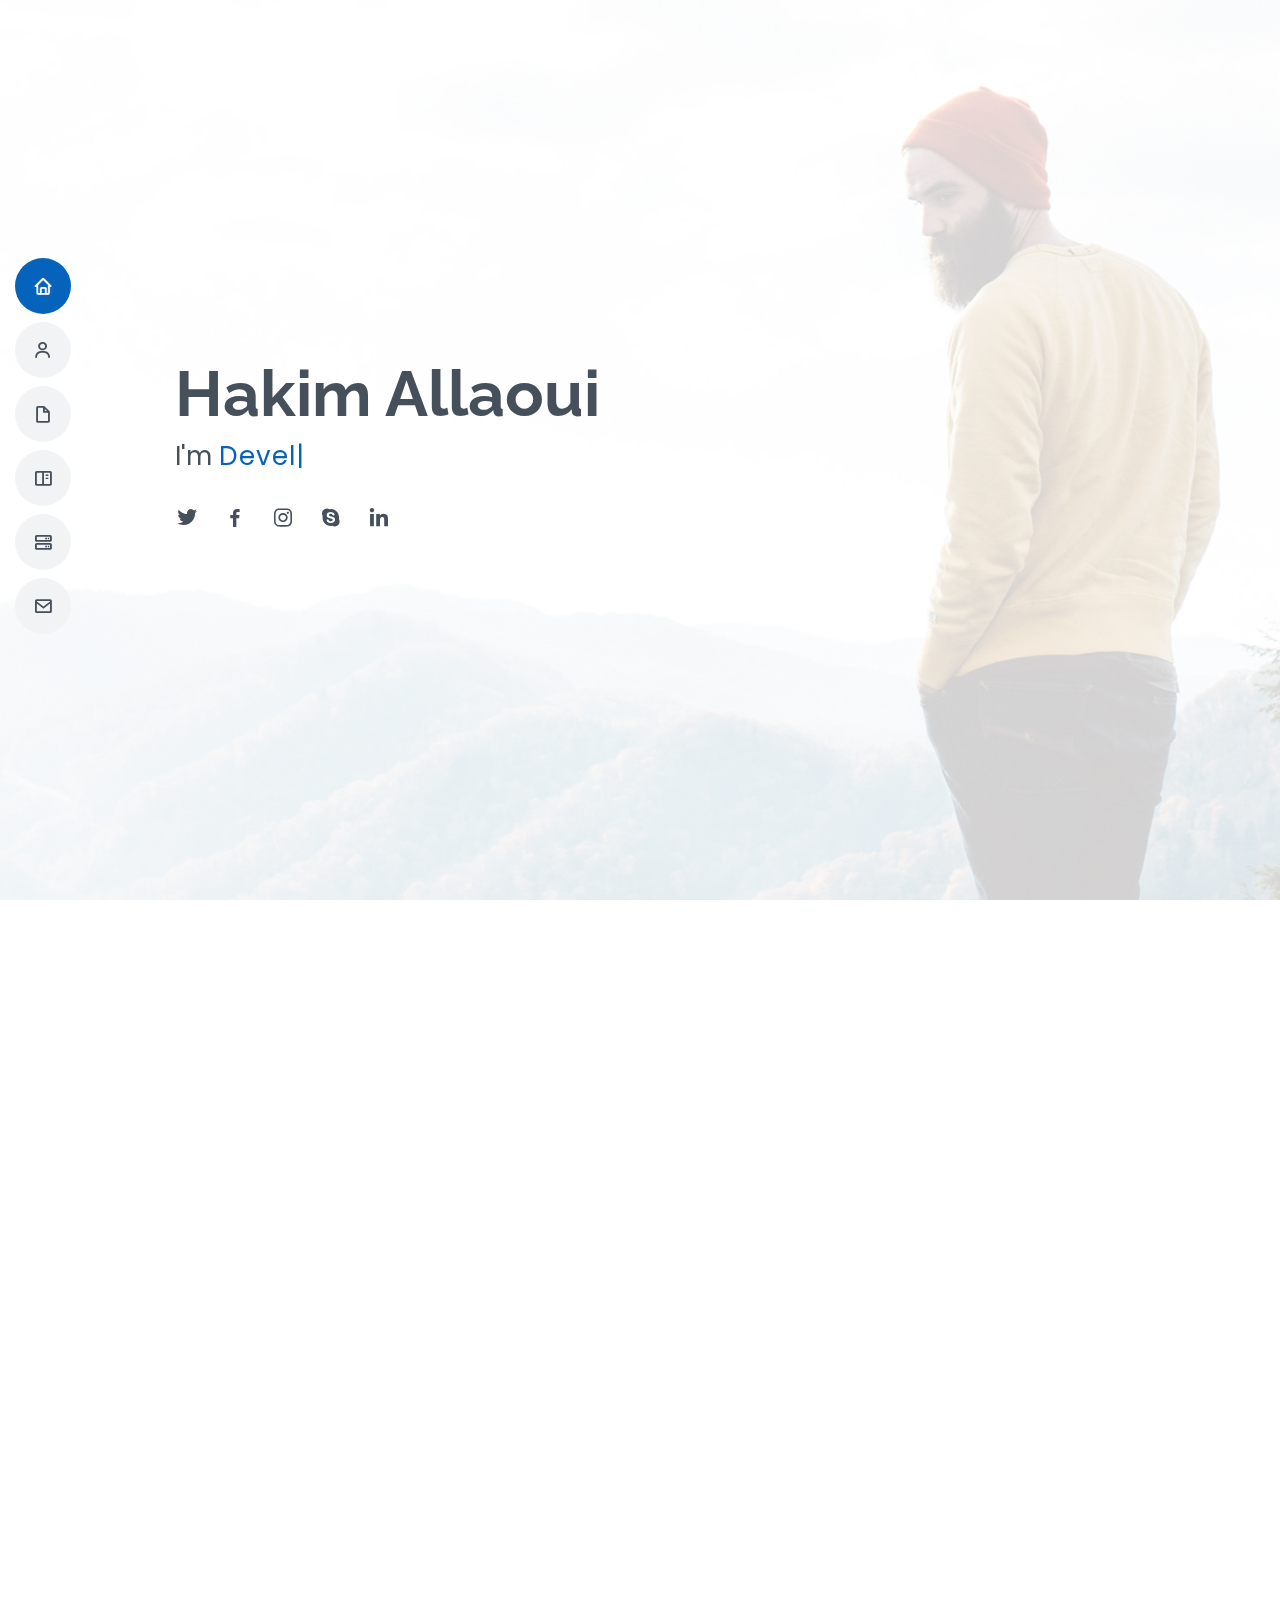
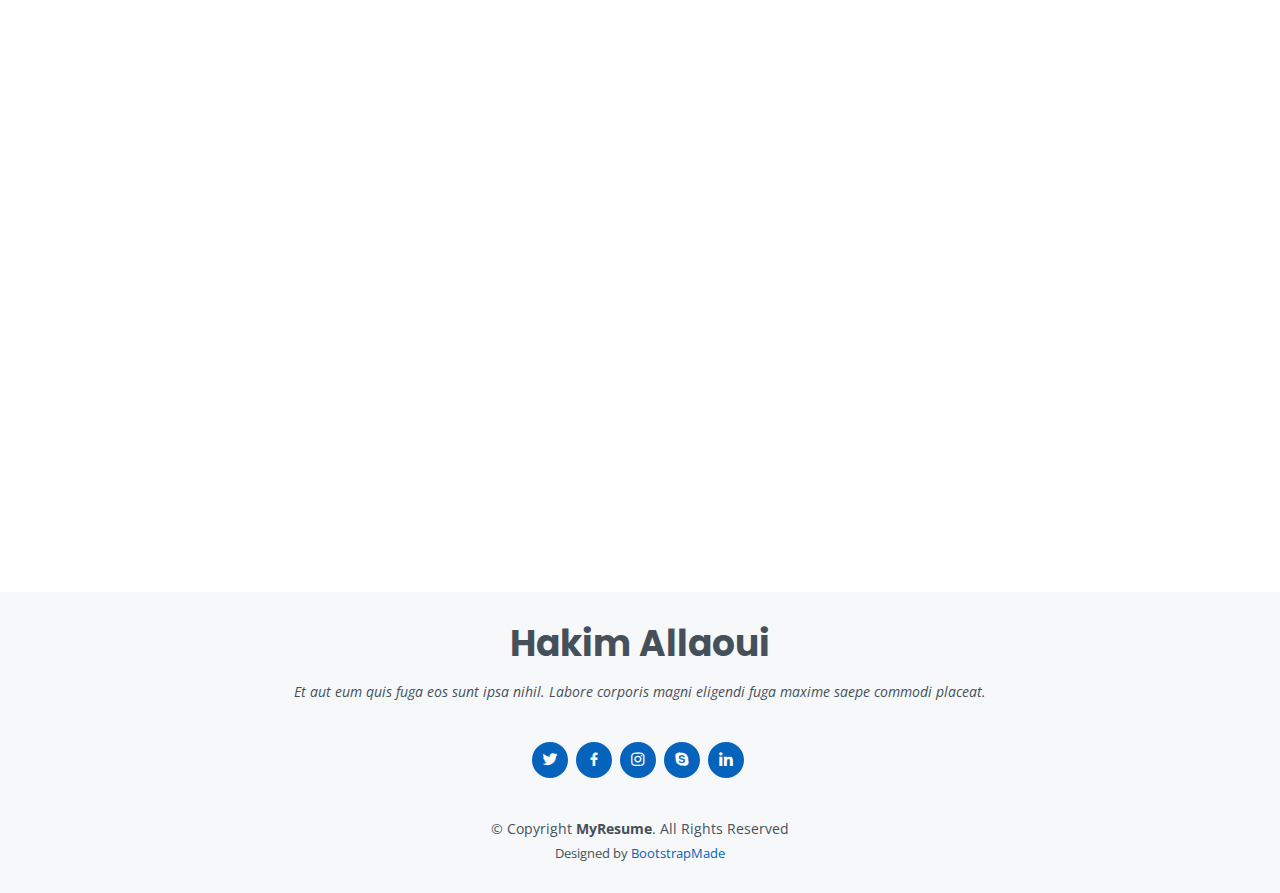
<file: index.html>
<!DOCTYPE html>
<html lang="en">

<head>
  <meta charset="utf-8">
  <meta content="width=device-width, initial-scale=1.0" name="viewport">

  <title>MyResume Bootstrap Template - Index</title>
  <meta content="" name="descriptison">
  <meta content="" name="keywords">

  <script async src="https://pagead2.googlesyndication.com/pagead/js/adsbygoogle.js?client=ca-pub-7200723121807417"
     crossorigin="anonymous"></script>

  <!-- Favicons -->
  <link href="assets/img/favicon.png" rel="icon">
  <link href="assets/img/apple-touch-icon.png" rel="apple-touch-icon">

  <!-- Google Fonts -->
  <link href="https://fonts.googleapis.com/css?family=Open+Sans:300,300i,400,400i,600,600i,700,700i|Raleway:300,300i,400,400i,500,500i,600,600i,700,700i|Poppins:300,300i,400,400i,500,500i,600,600i,700,700i" rel="stylesheet">

  <!-- Vendor CSS Files -->
  <link href="assets/vendor/bootstrap/css/bootstrap.min.css" rel="stylesheet">
  <link href="assets/vendor/icofont/icofont.min.css" rel="stylesheet">
  <link href="assets/vendor/boxicons/css/boxicons.min.css" rel="stylesheet">
  <link href="assets/vendor/venobox/venobox.css" rel="stylesheet">
  <link href="assets/vendor/owl.carousel/assets/owl.carousel.min.css" rel="stylesheet">
  <link href="assets/vendor/aos/aos.css" rel="stylesheet">

  <!-- Template Main CSS File -->
  <link href="assets/css/style.css" rel="stylesheet">

</head>

<body>

  <!-- ======= Mobile nav toggle button ======= -->
  <button type="button" class="mobile-nav-toggle d-xl-none"><i class="icofont-navigation-menu"></i></button>

  <!-- ======= Header ======= -->
  <header id="header" class="d-flex flex-column justify-content-center">

    <nav class="nav-menu">
      <ul>
        <li class="active"><a href="#hero"><i class="bx bx-home"></i> <span>Home</span></a></li>
        <li><a href="#about"><i class="bx bx-user"></i> <span>About</span></a></li>
        <li><a href="#resume"><i class="bx bx-file-blank"></i> <span>Resume</span></a></li>
        <li><a href="#portfolio"><i class="bx bx-book-content"></i> <span>Portfolio</span></a></li>
        <li><a href="#services"><i class="bx bx-server"></i> <span>Services</span></a></li>
        <li><a href="#contact"><i class="bx bx-envelope"></i> <span>Contact</span></a></li>
      </ul>
    </nav><!-- .nav-menu -->

  </header><!-- End Header -->

  <!-- ======= Hero Section ======= -->
  <section id="hero" class="d-flex flex-column justify-content-center">
    <div class="container" data-aos="zoom-in" data-aos-delay="100">
      <h1>Hakim Allaoui</h1>
      <p>I'm <span class="typed" data-typed-items="Developer, Designer, Freelancer"></span></p>
      <div class="social-links">
        <a href="https://twitter.com/amegodev" class="twitter"><i class="bx bxl-twitter"></i></a>
        <a href="https://www.facebook.com/hvkiw/" class="facebook"><i class="bx bxl-facebook"></i></a>
        <a href="https://www.instagram.com/hakim__allaoui/" class="instagram"><i class="bx bxl-instagram"></i></a>
        <a href="skype:amgos_3?chat" class="google-plus"><i class="bx bxl-skype"></i></a>
        <a href="https://www.linkedin.com/in/hakim-allaoui-494514178/" class="linkedin"><i class="bx bxl-linkedin"></i></a>
      </div>
    </div>
  </section><!-- End Hero -->

  <main id="main">

    <!-- ======= About Section ======= -->
    <section id="about" class="about">
      <div class="container" data-aos="fade-up">

        <div class="section-title">
          <h2>About</h2>
          <p>Hello 👋, I am HAKIM, I started my Android app development experience with Flutter Framework in 2019, I have published many apps on Google Play,  some of them have ads and some are paid 💰, so apps can help me in my studying life first, then help Users with its features, I reached over to 500k Downloads with a rating of 4.1 ⭐ and this making me so happy. Creating helpful apps and fixing code bugs is my hobby 😊.</p>
        </div>

        <div class="row">
          <div class="col-lg-4">
            <img src="assets/img/profile-img.jpg" class="img-fluid" alt="">
          </div>
          <div class="col-lg-8 pt-4 pt-lg-0 content">
            <h3>Flutter Developer &amp; UI/UX Designer.</h3>
            <p class="font-italic">
              Born on August 1, 1997, my first Hello World was in C# 👩‍💻, during my computer Science Diploma in 2017-2019. I am always developing my interests in mobile programming with Flutter 📈.
            </p>
            <div class="row">
              <div class="col-lg-6">
                <ul>
                  <li><i class="icofont-rounded-right"></i> <strong>Birthday:</strong> 1 August 1997</li>
                  <!-- <li><i class="icofont-rounded-right"></i> <strong>Website:</strong> amegodev.github.io</li> -->
                  <li><i class="icofont-rounded-right"></i> <strong>Phone:</strong> +2126 15 97 02 55</li>
                  <li><i class="icofont-rounded-right"></i> <strong>City:</strong> Errachidia, Morocco</li>
                </ul>
              </div>
              <div class="col-lg-6">
                <ul>
                  <li><i class="icofont-rounded-right"></i> <strong>Degree:</strong> Diploma</li>
                  <li><i class="icofont-rounded-right"></i> <strong>Email:</strong> hakim.allaoui97@gmail.com</li>
                  <li><i class="icofont-rounded-right"></i> <strong>Freelance:</strong> Available</li>
                </ul>
              </div>
            </div>
          </div>
        </div>

      </div>
    </section><!-- End About Section -->

    <!-- ======= Facts Section ======= -->
    <section id="facts" class="facts">
      <div class="container" data-aos="fade-up">

        <div class="section-title">
          <!-- <h2>Facts</h2> -->
          <h2>Favorite Quotes</h2>
          <blockquote>
            <p>“Talk is cheap. Show me the code.”</p>
            <footer>Linus Torvalds</footer>
          </blockquote>
          <blockquote>
            <p>“Programming isn't about what you know; it's about what you can figure out.”</p>
            <footer>Chris Pine</footer>
          </blockquote>
          <blockquote>
            <p>“I'm not a great programmer; I'm just a good programmer with great habits.”</p>
            <footer>Kent Beck</footer>
          </blockquote>
        </div>

        <!-- <div class="row">

          <div class="col-lg-3 col-md-6">
            <div class="count-box">
              <i class="icofont-simple-smile"></i>
              <span data-toggle="counter-up">232</span>
              <p>Happy Clients</p>
            </div>
          </div>

          <div class="col-lg-3 col-md-6 mt-5 mt-md-0">
            <div class="count-box">
              <i class="icofont-document-folder"></i>
              <span data-toggle="counter-up">521</span>
              <p>Projects</p>
            </div>
          </div>

          <div class="col-lg-3 col-md-6 mt-5 mt-lg-0">
            <div class="count-box">
              <i class="icofont-live-support"></i>
              <span data-toggle="counter-up">1,463</span>
              <p>Hours Of Support</p>
            </div>
          </div>

          <div class="col-lg-3 col-md-6 mt-5 mt-lg-0">
            <div class="count-box">
              <i class="icofont-users-alt-5"></i>
              <span data-toggle="counter-up">15</span>
              <p>Hard Workers</p>
            </div>
          </div>

        </div> -->

      </div>
    </section><!-- End Facts Section -->

    <!-- ======= Skills Section ======= -->
    <section id="skills" class="skills section-bg">
      <div class="container" data-aos="fade-up">

        <!-- <div class="section-title">
          <h2>Skills</h2>
          <p>Magnam dolores commodi suscipit. Necessitatibus eius consequatur ex aliquid fuga eum quidem. Sit sint consectetur velit. Quisquam quos quisquam cupiditate. Et nemo qui impedit suscipit alias ea. Quia fugiat sit in iste officiis commodi quidem hic quas.</p>
        </div> -->

        <div class="row skills-content">

          <div class="col-lg-6">

            <div class="progress">
              <span class="skill">Flutter <i class="val">90%</i></span>
              <div class="progress-bar-wrap">
                <div class="progress-bar" role="progressbar" aria-valuenow="90" aria-valuemin="0" aria-valuemax="100"></div>
              </div>
            </div>

            <div class="progress">
              <span class="skill">C# <i class="val">80%</i></span>
              <div class="progress-bar-wrap">
                <div class="progress-bar" role="progressbar" aria-valuenow="80" aria-valuemin="0" aria-valuemax="100"></div>
              </div>
            </div>

            <div class="progress">
              <span class="skill">DEVEXPRESS <i class="val">95%</i></span>
              <div class="progress-bar-wrap">
                <div class="progress-bar" role="progressbar" aria-valuenow="95" aria-valuemin="0" aria-valuemax="100"></div>
              </div>
            </div>

            <div class="progress">
              <span class="skill">JAVA <i class="val">60%</i></span>
              <div class="progress-bar-wrap">
                <div class="progress-bar" role="progressbar" aria-valuenow="60" aria-valuemin="0" aria-valuemax="100"></div>
              </div>
            </div>

            <div class="progress">
              <span class="skill">DATABASE (SQL) <i class="val">80%</i></span>
              <div class="progress-bar-wrap">
                <div class="progress-bar" role="progressbar" aria-valuenow="80" aria-valuemin="0" aria-valuemax="100"></div>
              </div>
            </div>
            
            <div class="progress">
              <span class="skill">CMS/WordPress <i class="val">90%</i></span>
              <div class="progress-bar-wrap">
                <div class="progress-bar" role="progressbar" aria-valuenow="90" aria-valuemin="0" aria-valuemax="100"></div>
              </div>
            </div>

            <div class="progress">
              <span class="skill">HTML <i class="val">100%</i></span>
              <div class="progress-bar-wrap">
                <div class="progress-bar" role="progressbar" aria-valuenow="100" aria-valuemin="0" aria-valuemax="100"></div>
              </div>
            </div>

          </div>

          <div class="col-lg-6">

            <div class="progress">
              <span class="skill">PHP <i class="val">80%</i></span>
              <div class="progress-bar-wrap">
                <div class="progress-bar" role="progressbar" aria-valuenow="80" aria-valuemin="0" aria-valuemax="100"></div>
              </div>
            </div>

            <div class="progress">
              <span class="skill">CSS <i class="val">90%</i></span>
              <div class="progress-bar-wrap">
                <div class="progress-bar" role="progressbar" aria-valuenow="90" aria-valuemin="0" aria-valuemax="100"></div>
              </div>
            </div>

            <div class="progress">
              <span class="skill">JavaScript <i class="val">65%</i></span>
              <div class="progress-bar-wrap">
                <div class="progress-bar" role="progressbar" aria-valuenow="65" aria-valuemin="0" aria-valuemax="100"></div>
              </div>
            </div>

            <div class="progress">
              <span class="skill">GRAPHIC DESIGN <i class="val">90%</i></span>
              <div class="progress-bar-wrap">
                <div class="progress-bar" role="progressbar" aria-valuenow="90" aria-valuemin="0" aria-valuemax="100"></div>
              </div>
            </div>
            
            <div class="progress">
              <span class="skill">Illustrator <i class="val">90%</i></span>
              <div class="progress-bar-wrap">
                <div class="progress-bar" role="progressbar" aria-valuenow="90" aria-valuemin="0" aria-valuemax="100"></div>
              </div>
            </div>
            
            <div class="progress">
              <span class="skill">Photoshop <i class="val">85%</i></span>
              <div class="progress-bar-wrap">
                <div class="progress-bar" role="progressbar" aria-valuenow="85" aria-valuemin="0" aria-valuemax="100"></div>
              </div>
            </div>

          </div>

        </div>

      </div>
    </section><!-- End Skills Section -->

    <!-- ======= Resume Section ======= -->
    <section id="resume" class="resume">
      <div class="container" data-aos="fade-up">

        <div class="section-title">
          <h2>Resume</h2>
          <p>Magnam dolores commodi suscipit. Necessitatibus eius consequatur ex aliquid fuga eum quidem. Sit sint consectetur velit. Quisquam quos quisquam cupiditate. Et nemo qui impedit suscipit alias ea. Quia fugiat sit in iste officiis commodi quidem hic quas.</p>
        </div>

        <div class="row">
          <div class="col-lg-6">
            <h3 class="resume-title">Sumary</h3>
            <div class="resume-item pb-0">
              <h4>Hakim Allaoui</h4>
              <p><em>Innovative and deadline-driven Graphic Designer with 3+ years of experience designing and developing user-centered digital/print marketing material from initial concept to final, polished deliverable.</em></p>
              <ul>
                <li>N° 69 RUE 14 CITE AZEMOUR JDID, ERRACHIDIA</li>
                <li>+2126 15 97 02 55</li>
                <li>hakim.allaoui97@gmail.com</li>
              </ul>
            </div>

            <h3 class="resume-title">Education</h3>
            <div class="resume-item">
              <h4>Specialized technician</h4>
              <h5>2017 - 2019</h5>
              <p><em>Specialized Institute of Applied Technology, Boutalamine, B.P. 528 52000, N10, Errachidia</em></p>
              <p>holder of a diploma as a technician specialized in computer science.</p>
            </div>
            <div class="resume-item">
              <h4>Bachelor en sciences physiques</h4>
              <h5>2015 - 2016</h5>
              <p><em>Rochester Institute of Technology, Rochester, NY</em></p>
              <p>Quia nobis sequi est occaecati aut. Repudiandae et iusto quae reiciendis et quis Eius vel ratione eius unde vitae rerum voluptates asperiores voluptatem Earum molestiae consequatur neque etlon sader mart dila</p>
            </div>
          </div>
          <!-- <div class="col-lg-6">
            <h3 class="resume-title">Professional Experience</h3>
            <div class="resume-item">
              <h4>Senior graphic design specialist</h4>
              <h5>2019 - Present</h5>
              <p><em>Experion, New York, NY </em></p>
              <ul>
                <li>Lead in the design, development, and implementation of the graphic, layout, and production communication materials</li>
                <li>Delegate tasks to the 7 members of the design team and provide counsel on all aspects of the project. </li>
                <li>Supervise the assessment of all graphic materials in order to ensure quality and accuracy of the design</li>
                <li>Oversee the efficient use of production project budgets ranging from $2,000 - $25,000</li>
              </ul>
            </div>
            <div class="resume-item">
              <h4>Graphic design specialist</h4>
              <h5>2017 - 2018</h5>
              <p><em>Stepping Stone Advertising, New York, NY</em></p>
              <ul>
                <li>Developed numerous marketing programs (logos, brochures,infographics, presentations, and advertisements).</li>
                <li>Managed up to 5 projects or tasks at a given time while under pressure</li>
                <li>Recommended and consulted with clients on the most appropriate graphic design</li>
                <li>Created 4+ design presentations and proposals a month for clients and account managers</li>
              </ul>
            </div>
          </div> -->
        </div>

      </div>
    </section><!-- End Resume Section -->

    <!-- ======= Portfolio Section ======= -->
    <section id="portfolio" class="portfolio section-bg">
      <div class="container" data-aos="fade-up">

        <div class="section-title">
          <h2>Portfolio</h2>
          <p>Magnam dolores commodi suscipit. Necessitatibus eius consequatur ex aliquid fuga eum quidem. Sit sint consectetur velit. Quisquam quos quisquam cupiditate. Et nemo qui impedit suscipit alias ea. Quia fugiat sit in iste officiis commodi quidem hic quas.</p>
        </div>

        <div class="row">
          <div class="col-lg-12 d-flex justify-content-center" data-aos="fade-up" data-aos-delay="100">
            <ul id="portfolio-flters">
              <li data-filter="*" class="filter-active">All</li>
              <li data-filter=".filter-app">Android Apps</li>
              <li data-filter=".filter-card">Desktop Apps</li>
              <li data-filter=".filter-web">Graphics</li>
            </ul>
          </div>
        </div>

        <div class="row portfolio-container" data-aos="fade-up" data-aos-delay="200">

          <div class="col-lg-4 col-md-6 portfolio-item filter-app">
            <div class="portfolio-wrap">
              <img src="assets/img/portfolio/portfolio-1.jpg" class="img-fluid" alt="">
              <div class="portfolio-info">
                <h4>App 1</h4>
                <p>App</p>
                <div class="portfolio-links">
                  <a href="assets/img/portfolio/portfolio-1.jpg" data-gall="portfolioGallery" class="venobox" title="App 1"><i class="bx bx-plus"></i></a>
                  <a href="portfolio-details.html" data-gall="portfolioDetailsGallery" data-vbtype="iframe" class="venobox" title="Portfolio Details"><i class="bx bx-link"></i></a>
                </div>
              </div>
            </div>
          </div>

          <div class="col-lg-4 col-md-6 portfolio-item filter-web">
            <div class="portfolio-wrap">
              <img src="assets/img/portfolio/portfolio-2.jpg" class="img-fluid" alt="">
              <div class="portfolio-info">
                <h4>Web 3</h4>
                <p>Web</p>
                <div class="portfolio-links">
                  <a href="assets/img/portfolio/portfolio-2.jpg" data-gall="portfolioGallery" class="venobox" title="Web 3"><i class="bx bx-plus"></i></a>
                  <a href="portfolio-details.html" data-gall="portfolioDetailsGallery" data-vbtype="iframe" class="venobox" title="Portfolio Details"><i class="bx bx-link"></i></a>
                </div>
              </div>
            </div>
          </div>

          <div class="col-lg-4 col-md-6 portfolio-item filter-app">
            <div class="portfolio-wrap">
              <img src="assets/img/portfolio/portfolio-3.jpg" class="img-fluid" alt="">
              <div class="portfolio-info">
                <h4>App 2</h4>
                <p>App</p>
                <div class="portfolio-links">
                  <a href="assets/img/portfolio/portfolio-3.jpg" data-gall="portfolioGallery" class="venobox" title="App 2"><i class="bx bx-plus"></i></a>
                  <a href="portfolio-details.html" data-gall="portfolioDetailsGallery" data-vbtype="iframe" class="venobox" title="Portfolio Details"><i class="bx bx-link"></i></a>
                </div>
              </div>
            </div>
          </div>

          <div class="col-lg-4 col-md-6 portfolio-item filter-card">
            <div class="portfolio-wrap">
              <img src="assets/img/portfolio/portfolio-4.jpg" class="img-fluid" alt="">
              <div class="portfolio-info">
                <h4>Card 2</h4>
                <p>Card</p>
                <div class="portfolio-links">
                  <a href="assets/img/portfolio/portfolio-4.jpg" data-gall="portfolioGallery" class="venobox" title="Card 2"><i class="bx bx-plus"></i></a>
                  <a href="portfolio-details.html" data-gall="portfolioDetailsGallery" data-vbtype="iframe" class="venobox" title="Portfolio Details"><i class="bx bx-link"></i></a>
                </div>
              </div>
            </div>
          </div>

          <div class="col-lg-4 col-md-6 portfolio-item filter-web">
            <div class="portfolio-wrap">
              <img src="assets/img/portfolio/portfolio-5.jpg" class="img-fluid" alt="">
              <div class="portfolio-info">
                <h4>Web 2</h4>
                <p>Web</p>
                <div class="portfolio-links">
                  <a href="assets/img/portfolio/portfolio-5.jpg" data-gall="portfolioGallery" class="venobox" title="Web 2"><i class="bx bx-plus"></i></a>
                  <a href="portfolio-details.html" data-gall="portfolioDetailsGallery" data-vbtype="iframe" class="venobox" title="Portfolio Details"><i class="bx bx-link"></i></a>
                </div>
              </div>
            </div>
          </div>

          <div class="col-lg-4 col-md-6 portfolio-item filter-app">
            <div class="portfolio-wrap">
              <img src="assets/img/portfolio/portfolio-6.jpg" class="img-fluid" alt="">
              <div class="portfolio-info">
                <h4>App 3</h4>
                <p>App</p>
                <div class="portfolio-links">
                  <a href="assets/img/portfolio/portfolio-6.jpg" data-gall="portfolioGallery" class="venobox" title="App 3"><i class="bx bx-plus"></i></a>
                  <a href="portfolio-details.html" data-gall="portfolioDetailsGallery" data-vbtype="iframe" class="venobox" title="Portfolio Details"><i class="bx bx-link"></i></a>
                </div>
              </div>
            </div>
          </div>

          <div class="col-lg-4 col-md-6 portfolio-item filter-card">
            <div class="portfolio-wrap">
              <img src="assets/img/portfolio/portfolio-7.jpg" class="img-fluid" alt="">
              <div class="portfolio-info">
                <h4>Card 1</h4>
                <p>Card</p>
                <div class="portfolio-links">
                  <a href="assets/img/portfolio/portfolio-7.jpg" data-gall="portfolioGallery" class="venobox" title="Card 1"><i class="bx bx-plus"></i></a>
                  <a href="portfolio-details.html" data-gall="portfolioDetailsGallery" data-vbtype="iframe" class="venobox" title="Portfolio Details"><i class="bx bx-link"></i></a>
                </div>
              </div>
            </div>
          </div>

          <div class="col-lg-4 col-md-6 portfolio-item filter-card">
            <div class="portfolio-wrap">
              <img src="assets/img/portfolio/portfolio-8.jpg" class="img-fluid" alt="">
              <div class="portfolio-info">
                <h4>Card 3</h4>
                <p>Card</p>
                <div class="portfolio-links">
                  <a href="assets/img/portfolio/portfolio-8.jpg" data-gall="portfolioGallery" class="venobox" title="Card 3"><i class="bx bx-plus"></i></a>
                  <a href="portfolio-details.html" data-gall="portfolioDetailsGallery" data-vbtype="iframe" class="venobox" title="Portfolio Details"><i class="bx bx-link"></i></a>
                </div>
              </div>
            </div>
          </div>

          <div class="col-lg-4 col-md-6 portfolio-item filter-web">
            <div class="portfolio-wrap">
              <img src="assets/img/portfolio/portfolio-9.jpg" class="img-fluid" alt="">
              <div class="portfolio-info">
                <h4>Web 3</h4>
                <p>Web</p>
                <div class="portfolio-links">
                  <a href="assets/img/portfolio/portfolio-9.jpg" data-gall="portfolioGallery" class="venobox" title="Web 3"><i class="bx bx-plus"></i></a>
                  <a href="portfolio-details.html" data-gall="portfolioDetailsGallery" data-vbtype="iframe" class="venobox" title="Portfolio Details"><i class="bx bx-link"></i></a>
                </div>
              </div>
            </div>
          </div>

        </div>

      </div>
    </section><!-- End Portfolio Section -->

    <!-- ======= Services Section ======= -->
    <section id="services" class="services">
      <div class="container" data-aos="fade-up">

        <div class="section-title">
          <h2>Services</h2>
          <p>Magnam dolores commodi suscipit. Necessitatibus eius consequatur ex aliquid fuga eum quidem. Sit sint consectetur velit. Quisquam quos quisquam cupiditate. Et nemo qui impedit suscipit alias ea. Quia fugiat sit in iste officiis commodi quidem hic quas.</p>
        </div>

        <div class="row">

          <div class="col-lg-4 col-md-6 d-flex align-items-stretch" data-aos="zoom-in" data-aos-delay="100">
            <div class="icon-box iconbox-blue">
              <div class="icon">
                <svg width="100" height="100" viewBox="0 0 600 600" xmlns="http://www.w3.org/2000/svg">
                  <path stroke="none" stroke-width="0" fill="#f5f5f5" d="M300,521.0016835830174C376.1290562159157,517.8887921683347,466.0731472004068,529.7835943286574,510.70327084640275,468.03025145048787C554.3714126377745,407.6079735673963,508.03601936045806,328.9844924480964,491.2728898941984,256.3432110539036C474.5976632858925,184.082847569629,479.9380746630129,96.60480741107993,416.23090153303,58.64404602377083C348.86323505073057,18.502131276798302,261.93793281208167,40.57373210992963,193.5410806939664,78.93577620505333C130.42746243093433,114.334589627462,98.30271207620316,179.96522072025542,76.75703585869454,249.04625023123273C51.97151888228291,328.5150500222984,13.704378332031375,421.85034740162234,66.52175969318436,486.19268352777647C119.04800174914682,550.1803526380478,217.28368757567262,524.383925680826,300,521.0016835830174"></path>
                </svg>
                <i class="bx bxl-dribbble"></i>
              </div>
              <h4><a href="">Lorem Ipsum</a></h4>
              <p>Voluptatum deleniti atque corrupti quos dolores et quas molestias excepturi</p>
            </div>
          </div>

          <div class="col-lg-4 col-md-6 d-flex align-items-stretch mt-4 mt-md-0" data-aos="zoom-in" data-aos-delay="200">
            <div class="icon-box iconbox-orange ">
              <div class="icon">
                <svg width="100" height="100" viewBox="0 0 600 600" xmlns="http://www.w3.org/2000/svg">
                  <path stroke="none" stroke-width="0" fill="#f5f5f5" d="M300,582.0697525312426C382.5290701553225,586.8405444964366,449.9789794690241,525.3245884688669,502.5850820975895,461.55621195738473C556.606425686781,396.0723002908107,615.8543463187945,314.28637112970534,586.6730223649479,234.56875336149918C558.9533121215079,158.8439757836574,454.9685369536778,164.00468322053177,381.49747125262974,130.76875717737553C312.15926192815925,99.40240125094834,248.97055460311594,18.661163978235184,179.8680185752513,50.54337015887873C110.5421016452524,82.52863877960104,119.82277516462835,180.83849132639028,109.12597500060166,256.43424936330496C100.08760227029461,320.3096726198365,92.17705696193138,384.0621239912766,124.79988738764834,439.7174275375508C164.83382741302287,508.01625554203684,220.96474134820875,577.5009287672846,300,582.0697525312426"></path>
                </svg>
                <i class="bx bx-file"></i>
              </div>
              <h4><a href="">Sed Perspiciatis</a></h4>
              <p>Duis aute irure dolor in reprehenderit in voluptate velit esse cillum dolore</p>
            </div>
          </div>

          <div class="col-lg-4 col-md-6 d-flex align-items-stretch mt-4 mt-lg-0" data-aos="zoom-in" data-aos-delay="300">
            <div class="icon-box iconbox-pink">
              <div class="icon">
                <svg width="100" height="100" viewBox="0 0 600 600" xmlns="http://www.w3.org/2000/svg">
                  <path stroke="none" stroke-width="0" fill="#f5f5f5" d="M300,541.5067337569781C382.14930387511276,545.0595476570109,479.8736841581634,548.3450877840088,526.4010558755058,480.5488172755941C571.5218469581645,414.80211281144784,517.5187510058486,332.0715597781072,496.52539010469104,255.14436215662573C477.37192572678356,184.95920475031193,473.57363656557914,105.61284051026155,413.0603344069578,65.22779650032875C343.27470386102294,18.654635553484475,251.2091493199835,5.337323636656869,175.0934190732945,40.62881213300186C97.87086631185822,76.43348514350839,51.98124368387456,156.15599469081315,36.44837278890362,239.84606092416172C21.716077023791087,319.22268207091537,43.775223500013084,401.1760424656574,96.891909868211,461.97329694683043C147.22146801428983,519.5804099606455,223.5754009179313,538.201503339737,300,541.5067337569781"></path>
                </svg>
                <i class="bx bx-tachometer"></i>
              </div>
              <h4><a href="">Magni Dolores</a></h4>
              <p>Excepteur sint occaecat cupidatat non proident, sunt in culpa qui officia</p>
            </div>
          </div>

          <div class="col-lg-4 col-md-6 d-flex align-items-stretch mt-4" data-aos="zoom-in" data-aos-delay="100">
            <div class="icon-box iconbox-yellow">
              <div class="icon">
                <svg width="100" height="100" viewBox="0 0 600 600" xmlns="http://www.w3.org/2000/svg">
                  <path stroke="none" stroke-width="0" fill="#f5f5f5" d="M300,503.46388370962813C374.79870501325706,506.71871716319447,464.8034551963731,527.1746412648533,510.4981551193396,467.86667711651364C555.9287308511215,408.9015244558933,512.6030010748507,327.5744911775523,490.211057578863,256.5855673507754C471.097692560561,195.9906835881958,447.69079081568157,138.11976852964426,395.19560036434837,102.3242989838813C329.3053358748298,57.3949838291264,248.02791733380457,8.279543830951368,175.87071277845988,42.242879143198664C103.41431057327972,76.34704239035025,93.79494320519305,170.9812938413882,81.28167332365135,250.07896920659033C70.17666984294237,320.27484674793965,64.84698225790005,396.69656628748305,111.28512138212992,450.4950937839243C156.20124167950087,502.5303643271138,231.32542653798444,500.4755392045468,300,503.46388370962813"></path>
                </svg>
                <i class="bx bx-layer"></i>
              </div>
              <h4><a href="">Nemo Enim</a></h4>
              <p>At vero eos et accusamus et iusto odio dignissimos ducimus qui blanditiis</p>
            </div>
          </div>

          <div class="col-lg-4 col-md-6 d-flex align-items-stretch mt-4" data-aos="zoom-in" data-aos-delay="200">
            <div class="icon-box iconbox-red">
              <div class="icon">
                <svg width="100" height="100" viewBox="0 0 600 600" xmlns="http://www.w3.org/2000/svg">
                  <path stroke="none" stroke-width="0" fill="#f5f5f5" d="M300,532.3542879108572C369.38199826031484,532.3153073249985,429.10787420159085,491.63046689027357,474.5244479745417,439.17860296908856C522.8885846962883,383.3225815378663,569.1668002868075,314.3205725914397,550.7432151929288,242.7694973846089C532.6665558377875,172.5657663291529,456.2379748765914,142.6223662098291,390.3689995646985,112.34683881706744C326.66090330228417,83.06452184765237,258.84405631176094,53.51806209861945,193.32584062364296,78.48882559362697C121.61183558270385,105.82097193414197,62.805066853699245,167.19869350419734,48.57481801355237,242.6138429142374C34.843463184063346,315.3850353017275,76.69343916112496,383.4422959591041,125.22947124332185,439.3748458443577C170.7312796277747,491.8107796887764,230.57421082200815,532.3932930995766,300,532.3542879108572"></path>
                </svg>
                <i class="bx bx-slideshow"></i>
              </div>
              <h4><a href="">Dele Cardo</a></h4>
              <p>Quis consequatur saepe eligendi voluptatem consequatur dolor consequuntur</p>
            </div>
          </div>

          <div class="col-lg-4 col-md-6 d-flex align-items-stretch mt-4" data-aos="zoom-in" data-aos-delay="300">
            <div class="icon-box iconbox-teal">
              <div class="icon">
                <svg width="100" height="100" viewBox="0 0 600 600" xmlns="http://www.w3.org/2000/svg">
                  <path stroke="none" stroke-width="0" fill="#f5f5f5" d="M300,566.797414625762C385.7384707136149,576.1784315230908,478.7894351017131,552.8928747891023,531.9192734346935,484.94944893311C584.6109503024035,417.5663521118492,582.489472248146,322.67544863468447,553.9536738515405,242.03673114598146C529.1557734026468,171.96086150256528,465.24506316201064,127.66468636344209,395.9583748389544,100.7403814666027C334.2173773831606,76.7482773500951,269.4350130405921,84.62216499799875,207.1952322260088,107.2889140133804C132.92018162631612,134.33871894543012,41.79353780512637,160.00259165414826,22.644507872594943,236.69541883565114C3.319112789854554,314.0945973066697,72.72355303640163,379.243833228382,124.04198916343866,440.3218312028393C172.9286146004772,498.5055451809895,224.45579914871206,558.5317968840102,300,566.797414625762"></path>
                </svg>
                <i class="bx bx-arch"></i>
              </div>
              <h4><a href="">Divera Don</a></h4>
              <p>Modi nostrum vel laborum. Porro fugit error sit minus sapiente sit aspernatur</p>
            </div>
          </div>

        </div>

      </div>
    </section><!-- End Services Section -->

    <!-- ======= Testimonials Section ======= -->
    <section id="testimonials" class="testimonials section-bg">
      <div class="container" data-aos="fade-up">

        <div class="section-title">
          <h2>Testimonials</h2>
        </div>

        <div class="owl-carousel testimonials-carousel" data-aos="zoom-in" data-aos-delay="100">

          <div class="testimonial-item">
            <img src="assets/img/testimonials/testimonials-1.jpg" class="testimonial-img" alt="">
            <h3>Saul Goodman</h3>
            <h4>Ceo &amp; Founder</h4>
            <p>
              <i class="bx bxs-quote-alt-left quote-icon-left"></i>
              Proin iaculis purus consequat sem cure digni ssim donec porttitora entum suscipit rhoncus. Accusantium quam, ultricies eget id, aliquam eget nibh et. Maecen aliquam, risus at semper.
              <i class="bx bxs-quote-alt-right quote-icon-right"></i>
            </p>
          </div>

          <div class="testimonial-item">
            <img src="assets/img/testimonials/testimonials-2.jpg" class="testimonial-img" alt="">
            <h3>Sara Wilsson</h3>
            <h4>Designer</h4>
            <p>
              <i class="bx bxs-quote-alt-left quote-icon-left"></i>
              Export tempor illum tamen malis malis eram quae irure esse labore quem cillum quid cillum eram malis quorum velit fore eram velit sunt aliqua noster fugiat irure amet legam anim culpa.
              <i class="bx bxs-quote-alt-right quote-icon-right"></i>
            </p>
          </div>

          <div class="testimonial-item">
            <img src="assets/img/testimonials/testimonials-3.jpg" class="testimonial-img" alt="">
            <h3>Jena Karlis</h3>
            <h4>Store Owner</h4>
            <p>
              <i class="bx bxs-quote-alt-left quote-icon-left"></i>
              Enim nisi quem export duis labore cillum quae magna enim sint quorum nulla quem veniam duis minim tempor labore quem eram duis noster aute amet eram fore quis sint minim.
              <i class="bx bxs-quote-alt-right quote-icon-right"></i>
            </p>
          </div>

          <div class="testimonial-item">
            <img src="assets/img/testimonials/testimonials-4.jpg" class="testimonial-img" alt="">
            <h3>Matt Brandon</h3>
            <h4>Freelancer</h4>
            <p>
              <i class="bx bxs-quote-alt-left quote-icon-left"></i>
              Fugiat enim eram quae cillum dolore dolor amet nulla culpa multos export minim fugiat minim velit minim dolor enim duis veniam ipsum anim magna sunt elit fore quem dolore labore illum veniam.
              <i class="bx bxs-quote-alt-right quote-icon-right"></i>
            </p>
          </div>

          <div class="testimonial-item">
            <img src="assets/img/testimonials/testimonials-5.jpg" class="testimonial-img" alt="">
            <h3>John Larson</h3>
            <h4>Entrepreneur</h4>
            <p>
              <i class="bx bxs-quote-alt-left quote-icon-left"></i>
              Quis quorum aliqua sint quem legam fore sunt eram irure aliqua veniam tempor noster veniam enim culpa labore duis sunt culpa nulla illum cillum fugiat legam esse veniam culpa fore nisi cillum quid.
              <i class="bx bxs-quote-alt-right quote-icon-right"></i>
            </p>
          </div>

        </div>

      </div>
    </section><!-- End Testimonials Section -->

    <!-- ======= Contact Section ======= -->
    <section id="contact" class="contact">
      <div class="container" data-aos="fade-up">

        <div class="section-title">
          <h2>Contact</h2>
        </div>

        <div class="row mt-1">

          <div class="col-lg-4">
            <div class="info">
              <div class="address">
                <i class="icofont-google-map"></i>
                <h4>Location:</h4>
                <p>A108 Adam Street, New York, NY 535022</p>
              </div>

              <div class="email">
                <i class="icofont-envelope"></i>
                <h4>Email:</h4>
                <p>info@example.com</p>
              </div>

              <div class="phone">
                <i class="icofont-phone"></i>
                <h4>Call:</h4>
                <p>+1 5589 55488 55s</p>
              </div>

            </div>

          </div>

          <div class="col-lg-8 mt-5 mt-lg-0">

            <form action="forms/contact.php" method="post" role="form" class="php-email-form">
              <div class="form-row">
                <div class="col-md-6 form-group">
                  <input type="text" name="name" class="form-control" id="name" placeholder="Your Name" data-rule="minlen:4" data-msg="Please enter at least 4 chars" />
                  <div class="validate"></div>
                </div>
                <div class="col-md-6 form-group">
                  <input type="email" class="form-control" name="email" id="email" placeholder="Your Email" data-rule="email" data-msg="Please enter a valid email" />
                  <div class="validate"></div>
                </div>
              </div>
              <div class="form-group">
                <input type="text" class="form-control" name="subject" id="subject" placeholder="Subject" data-rule="minlen:4" data-msg="Please enter at least 8 chars of subject" />
                <div class="validate"></div>
              </div>
              <div class="form-group">
                <textarea class="form-control" name="message" rows="5" data-rule="required" data-msg="Please write something for us" placeholder="Message"></textarea>
                <div class="validate"></div>
              </div>
              <div class="mb-3">
                <div class="loading">Loading</div>
                <div class="error-message"></div>
                <div class="sent-message">Your message has been sent. Thank you!</div>
              </div>
              <div class="text-center"><button type="submit">Send Message</button></div>
            </form>

          </div>

        </div>

      </div>
    </section><!-- End Contact Section -->

  </main><!-- End #main -->

  <!-- ======= Footer ======= -->
  <footer id="footer">
    <div class="container">
      <h3>Hakim Allaoui</h3>
      <p>Et aut eum quis fuga eos sunt ipsa nihil. Labore corporis magni eligendi fuga maxime saepe commodi placeat.</p>
      <div class="social-links">
        <a href="https://twitter.com/amegodev" class="twitter"><i class="bx bxl-twitter"></i></a>
        <a href="https://www.facebook.com/hvkiw/" class="facebook"><i class="bx bxl-facebook"></i></a>
        <a href="https://instagram.com/hakim__allaoui" class="instagram"><i class="bx bxl-instagram"></i></a>
        <a href="skype:amgos_3?chat" class="google-plus"><i class="bx bxl-skype"></i></a>
        <a href="https://www.linkedin.com/in/hakim-allaoui-494514178/" class="linkedin"><i class="bx bxl-linkedin"></i></a>
      </div>
      <div class="copyright">
        &copy; Copyright <strong><span>MyResume</span></strong>. All Rights Reserved
      </div>
      <div class="credits">
        <!-- All the links in the footer should remain intact. -->
        <!-- You can delete the links only if you purchased the pro version. -->
        <!-- Licensing information: [license-url] -->
        <!-- Purchase the pro version with working PHP/AJAX contact form: https://bootstrapmade.com/free-html-bootstrap-template-my-resume/ -->
        Designed by <a href="https://bootstrapmade.com/">BootstrapMade</a>
      </div>
    </div>
  </footer><!-- End Footer -->

  <a href="#" class="back-to-top"><i class="bx bx-up-arrow-alt"></i></a>
  <div id="preloader"></div>

  <!-- Vendor JS Files -->
  <script src="assets/vendor/jquery/jquery.min.js"></script>
  <script src="assets/vendor/bootstrap/js/bootstrap.bundle.min.js"></script>
  <script src="assets/vendor/jquery.easing/jquery.easing.min.js"></script>
  <script src="assets/vendor/php-email-form/validate.js"></script>
  <script src="assets/vendor/waypoints/jquery.waypoints.min.js"></script>
  <script src="assets/vendor/counterup/counterup.min.js"></script>
  <script src="assets/vendor/isotope-layout/isotope.pkgd.min.js"></script>
  <script src="assets/vendor/venobox/venobox.min.js"></script>
  <script src="assets/vendor/owl.carousel/owl.carousel.min.js"></script>
  <script src="assets/vendor/typed.js/typed.min.js"></script>
  <script src="assets/vendor/aos/aos.js"></script>

  <!-- Template Main JS File -->
  <script src="assets/js/main.js"></script>

</body>

</html>
</file>
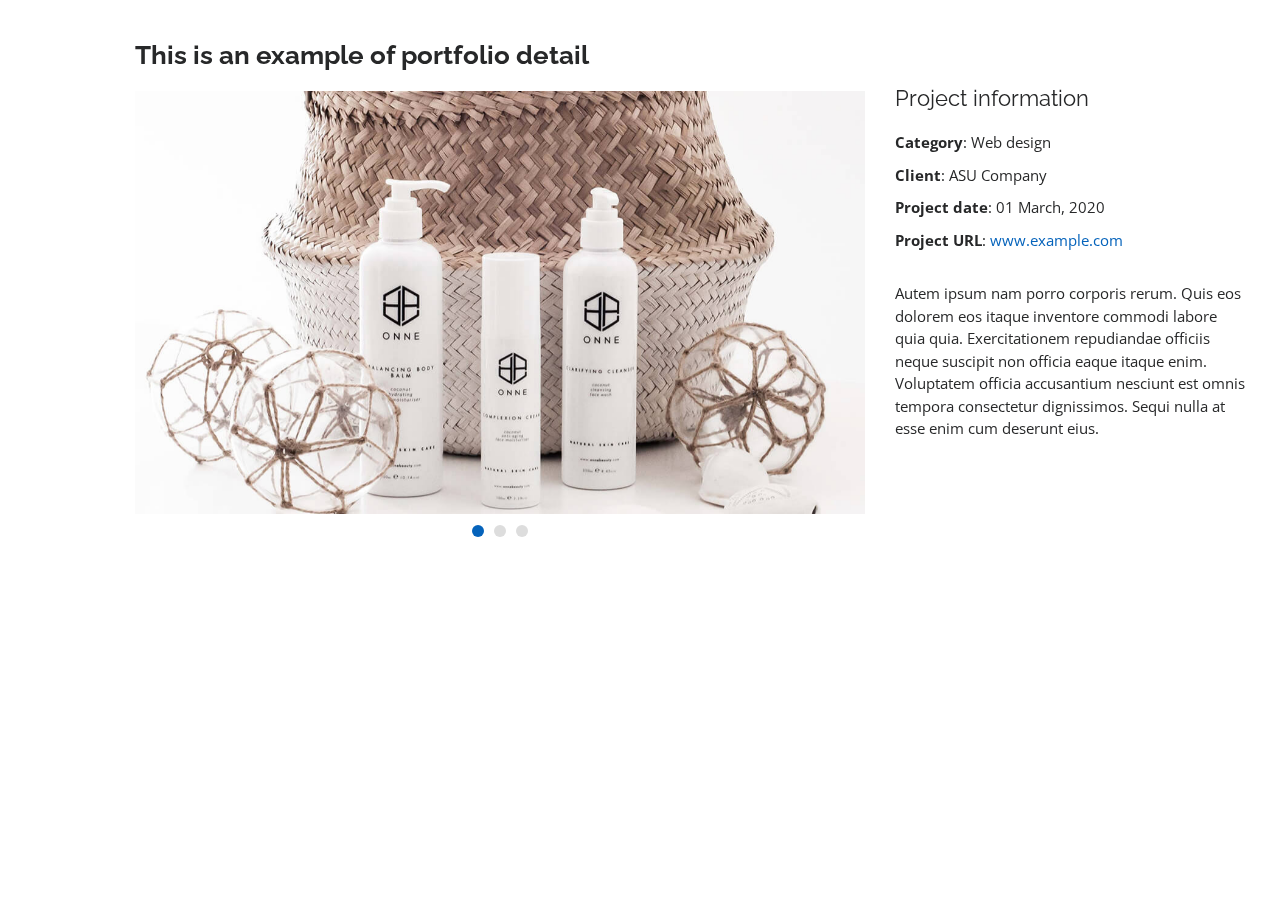
<file: portfolio-details.html>
<!DOCTYPE html>
<html lang="en">

<head>
  <meta charset="utf-8">
  <meta content="width=device-width, initial-scale=1.0" name="viewport">

  <title>Portfolio Details - Personal Bootstrap Template</title>
  <meta content="" name="descriptison">
  <meta content="" name="keywords">

  <!-- Favicons -->
  <link href="assets/img/favicon.png" rel="icon">
  <link href="assets/img/apple-touch-icon.png" rel="apple-touch-icon">

  <!-- Google Fonts -->
  <link href="https://fonts.googleapis.com/css?family=Open+Sans:300,300i,400,400i,600,600i,700,700i|Raleway:300,300i,400,400i,500,500i,600,600i,700,700i|Poppins:300,300i,400,400i,500,500i,600,600i,700,700i" rel="stylesheet">

  <!-- Vendor CSS Files -->
  <link href="assets/vendor/bootstrap/css/bootstrap.min.css" rel="stylesheet">
  <link href="assets/vendor/icofont/icofont.min.css" rel="stylesheet">
  <link href="assets/vendor/boxicons/css/boxicons.min.css" rel="stylesheet">
  <link href="assets/vendor/venobox/venobox.css" rel="stylesheet">
  <link href="assets/vendor/owl.carousel/assets/owl.carousel.min.css" rel="stylesheet">
  <link href="assets/vendor/aos/aos.css" rel="stylesheet">

  <!-- Template Main CSS File -->
  <link href="assets/css/style.css" rel="stylesheet">

  <!-- =======================================================
  * Template Name: MyResume - v2.1.0
  * Template URL: https://bootstrapmade.com/free-html-bootstrap-template-my-resume/
  * Author: BootstrapMade.com
  * License: https://bootstrapmade.com/license/
  ======================================================== -->
</head>

<body>

  <main id="main">

    <!-- ======= Portfolio Details ======= -->
    <section id="portfolio-details" class="portfolio-details">
      <div class="container" data-aos="fade-up">

        <div class="row">

          <div class="col-lg-8">
            <h2 class="portfolio-title">This is an example of portfolio detail</h2>
            <div class="owl-carousel portfolio-details-carousel">
              <img src="assets/img/portfolio/portfolio-details-1.jpg" class="img-fluid" alt="">
              <img src="assets/img/portfolio/portfolio-details-2.jpg" class="img-fluid" alt="">
              <img src="assets/img/portfolio/portfolio-details-3.jpg" class="img-fluid" alt="">
            </div>
          </div>

          <div class="col-lg-4 portfolio-info">
            <h3>Project information</h3>
            <ul>
              <li><strong>Category</strong>: Web design</li>
              <li><strong>Client</strong>: ASU Company</li>
              <li><strong>Project date</strong>: 01 March, 2020</li>
              <li><strong>Project URL</strong>: <a href="#">www.example.com</a></li>
            </ul>

            <p>
              Autem ipsum nam porro corporis rerum. Quis eos dolorem eos itaque inventore commodi labore quia quia. Exercitationem repudiandae officiis neque suscipit non officia eaque itaque enim. Voluptatem officia accusantium nesciunt est omnis tempora consectetur dignissimos. Sequi nulla at esse enim cum deserunt eius.
            </p>
          </div>

        </div>

      </div>
    </section><!-- End Portfolio Details -->

  </main><!-- End #main -->

  <a href="#" class="back-to-top"><i class="bx bx-up-arrow-alt"></i></a>
  <div id="preloader"></div>

  <!-- Vendor JS Files -->
  <script src="assets/vendor/jquery/jquery.min.js"></script>
  <script src="assets/vendor/bootstrap/js/bootstrap.bundle.min.js"></script>
  <script src="assets/vendor/jquery.easing/jquery.easing.min.js"></script>
  <script src="assets/vendor/php-email-form/validate.js"></script>
  <script src="assets/vendor/waypoints/jquery.waypoints.min.js"></script>
  <script src="assets/vendor/counterup/counterup.min.js"></script>
  <script src="assets/vendor/isotope-layout/isotope.pkgd.min.js"></script>
  <script src="assets/vendor/venobox/venobox.min.js"></script>
  <script src="assets/vendor/owl.carousel/owl.carousel.min.js"></script>
  <script src="assets/vendor/typed.js/typed.min.js"></script>
  <script src="assets/vendor/aos/aos.js"></script>

  <!-- Template Main JS File -->
  <script src="assets/js/main.js"></script>

</body>

</html>
</file>
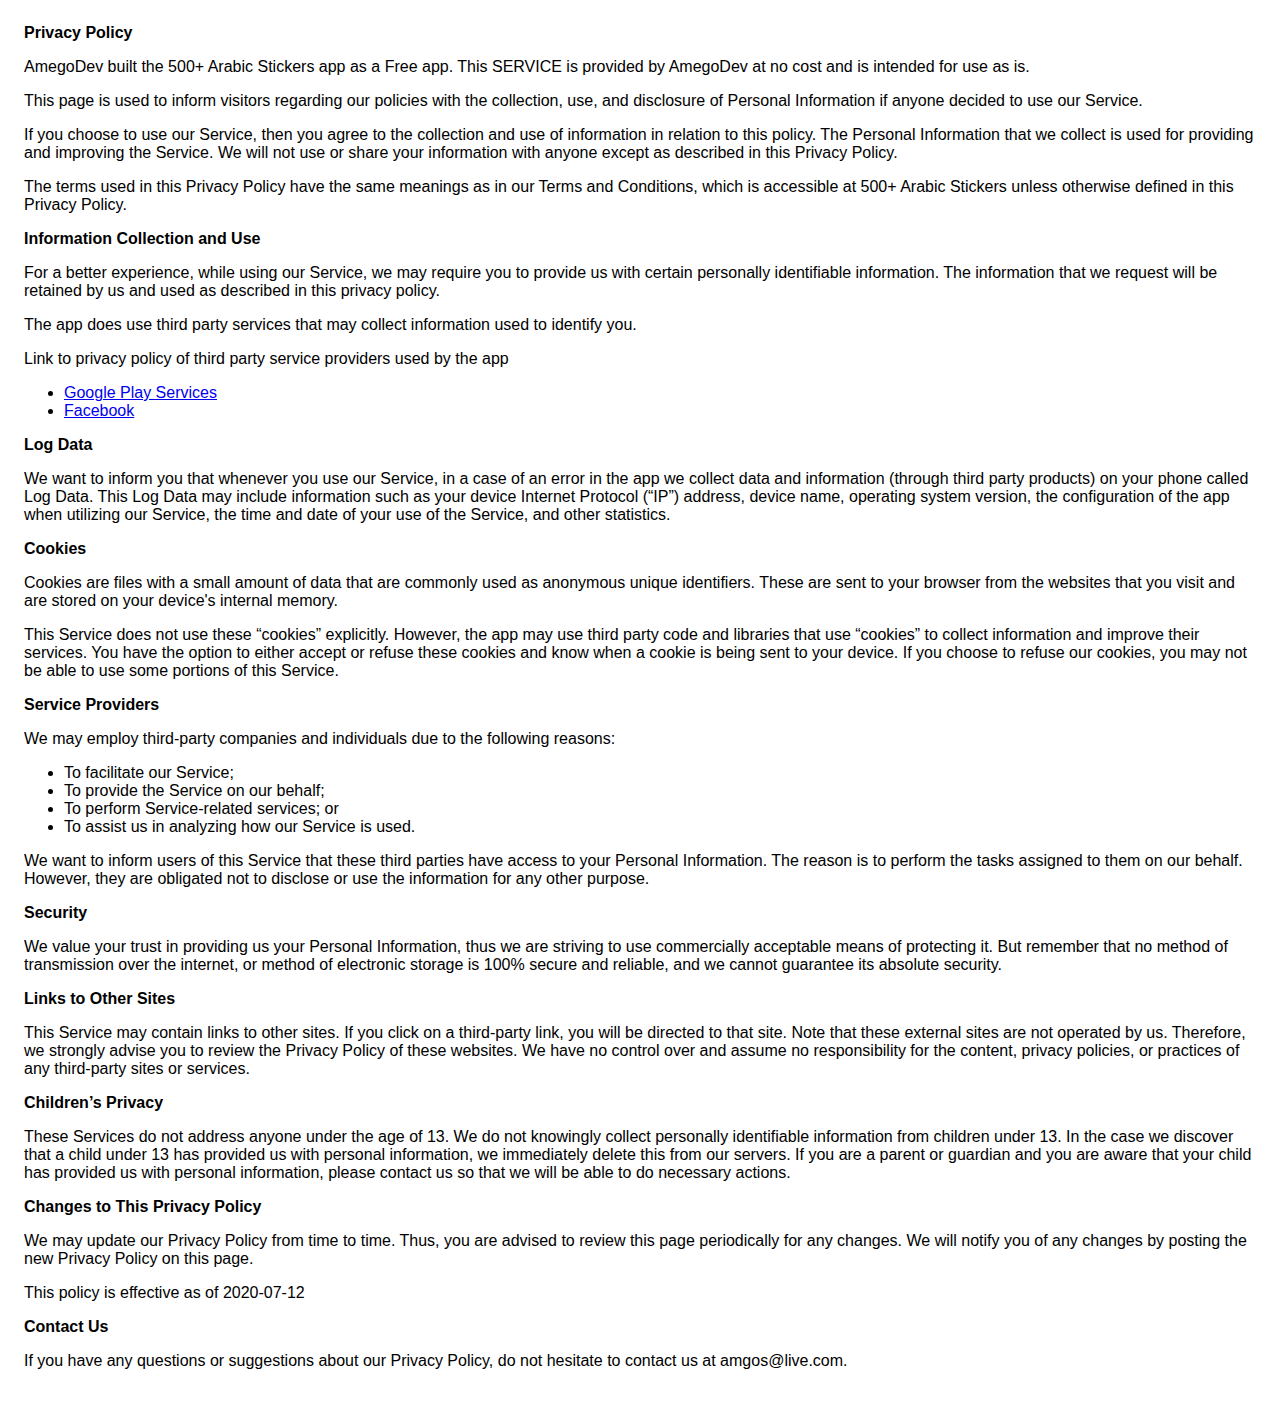
<file: Apps_Privacy/arabic_stickers_privacy_policy.html>
<!DOCTYPE html>
    <html>
    <head>
      <meta charset='utf-8'>
      <meta name='viewport' content='width=device-width'>
      <title>Privacy Policy</title>
      <style> body { font-family: 'Helvetica Neue', Helvetica, Arial, sans-serif; padding:1em; } </style>
    </head>
    <body>
    <strong>Privacy Policy</strong> <p>
                  AmegoDev built the 500+ Arabic Stickers app as
                  a Free app. This SERVICE is provided by
                  AmegoDev at no cost and is intended for use as
                  is.
                </p> <p>
                  This page is used to inform visitors regarding our
                  policies with the collection, use, and disclosure of Personal
                  Information if anyone decided to use our Service.
                </p> <p>
                  If you choose to use our Service, then you agree to
                  the collection and use of information in relation to this
                  policy. The Personal Information that we collect is
                  used for providing and improving the Service. We will not use or share your information with
                  anyone except as described in this Privacy Policy.
                </p> <p>
                  The terms used in this Privacy Policy have the same meanings
                  as in our Terms and Conditions, which is accessible at
                  500+ Arabic Stickers unless otherwise defined in this Privacy Policy.
                </p> <p><strong>Information Collection and Use</strong></p> <p>
                  For a better experience, while using our Service, we
                  may require you to provide us with certain personally
                  identifiable information. The information that
                  we request will be retained by us and used as described in this privacy policy.
                </p> <div><p>
                    The app does use third party services that may collect
                    information used to identify you.
                  </p> <p>
                    Link to privacy policy of third party service providers used
                    by the app
                  </p> <ul><li><a href="https://www.google.com/policies/privacy/" target="_blank" rel="noopener noreferrer">Google Play Services</a></li><!----><!----><!----><li><a href="https://www.facebook.com/about/privacy/update/printable" target="_blank" rel="noopener noreferrer">Facebook</a></li><!----><!----><!----><!----><!----><!----><!----><!----><!----><!----><!----><!----><!----><!----><!----><!----><!----></ul></div> <p><strong>Log Data</strong></p> <p>
                  We want to inform you that whenever you
                  use our Service, in a case of an error in the app
                  we collect data and information (through third party
                  products) on your phone called Log Data. This Log Data may
                  include information such as your device Internet Protocol
                  (“IP”) address, device name, operating system version, the
                  configuration of the app when utilizing our Service,
                  the time and date of your use of the Service, and other
                  statistics.
                </p> <p><strong>Cookies</strong></p> <p>
                  Cookies are files with a small amount of data that are
                  commonly used as anonymous unique identifiers. These are sent
                  to your browser from the websites that you visit and are
                  stored on your device's internal memory.
                </p> <p>
                  This Service does not use these “cookies” explicitly. However,
                  the app may use third party code and libraries that use
                  “cookies” to collect information and improve their services.
                  You have the option to either accept or refuse these cookies
                  and know when a cookie is being sent to your device. If you
                  choose to refuse our cookies, you may not be able to use some
                  portions of this Service.
                </p> <p><strong>Service Providers</strong></p> <p>
                  We may employ third-party companies and
                  individuals due to the following reasons:
                </p> <ul><li>To facilitate our Service;</li> <li>To provide the Service on our behalf;</li> <li>To perform Service-related services; or</li> <li>To assist us in analyzing how our Service is used.</li></ul> <p>
                  We want to inform users of this Service
                  that these third parties have access to your Personal
                  Information. The reason is to perform the tasks assigned to
                  them on our behalf. However, they are obligated not to
                  disclose or use the information for any other purpose.
                </p> <p><strong>Security</strong></p> <p>
                  We value your trust in providing us your
                  Personal Information, thus we are striving to use commercially
                  acceptable means of protecting it. But remember that no method
                  of transmission over the internet, or method of electronic
                  storage is 100% secure and reliable, and we cannot
                  guarantee its absolute security.
                </p> <p><strong>Links to Other Sites</strong></p> <p>
                  This Service may contain links to other sites. If you click on
                  a third-party link, you will be directed to that site. Note
                  that these external sites are not operated by us.
                  Therefore, we strongly advise you to review the
                  Privacy Policy of these websites. We have
                  no control over and assume no responsibility for the content,
                  privacy policies, or practices of any third-party sites or
                  services.
                </p> <p><strong>Children’s Privacy</strong></p> <p>
                  These Services do not address anyone under the age of 13.
                  We do not knowingly collect personally
                  identifiable information from children under 13. In the case
                  we discover that a child under 13 has provided
                  us with personal information, we immediately
                  delete this from our servers. If you are a parent or guardian
                  and you are aware that your child has provided us with
                  personal information, please contact us so that
                  we will be able to do necessary actions.
                </p> <p><strong>Changes to This Privacy Policy</strong></p> <p>
                  We may update our Privacy Policy from
                  time to time. Thus, you are advised to review this page
                  periodically for any changes. We will
                  notify you of any changes by posting the new Privacy Policy on
                  this page.
                </p> <p>This policy is effective as of 2020-07-12</p> <p><strong>Contact Us</strong></p> <p>
                  If you have any questions or suggestions about our
                  Privacy Policy, do not hesitate to contact us at amgos@live.com.
                </p> <p>
    </body>
    </html>
</file>
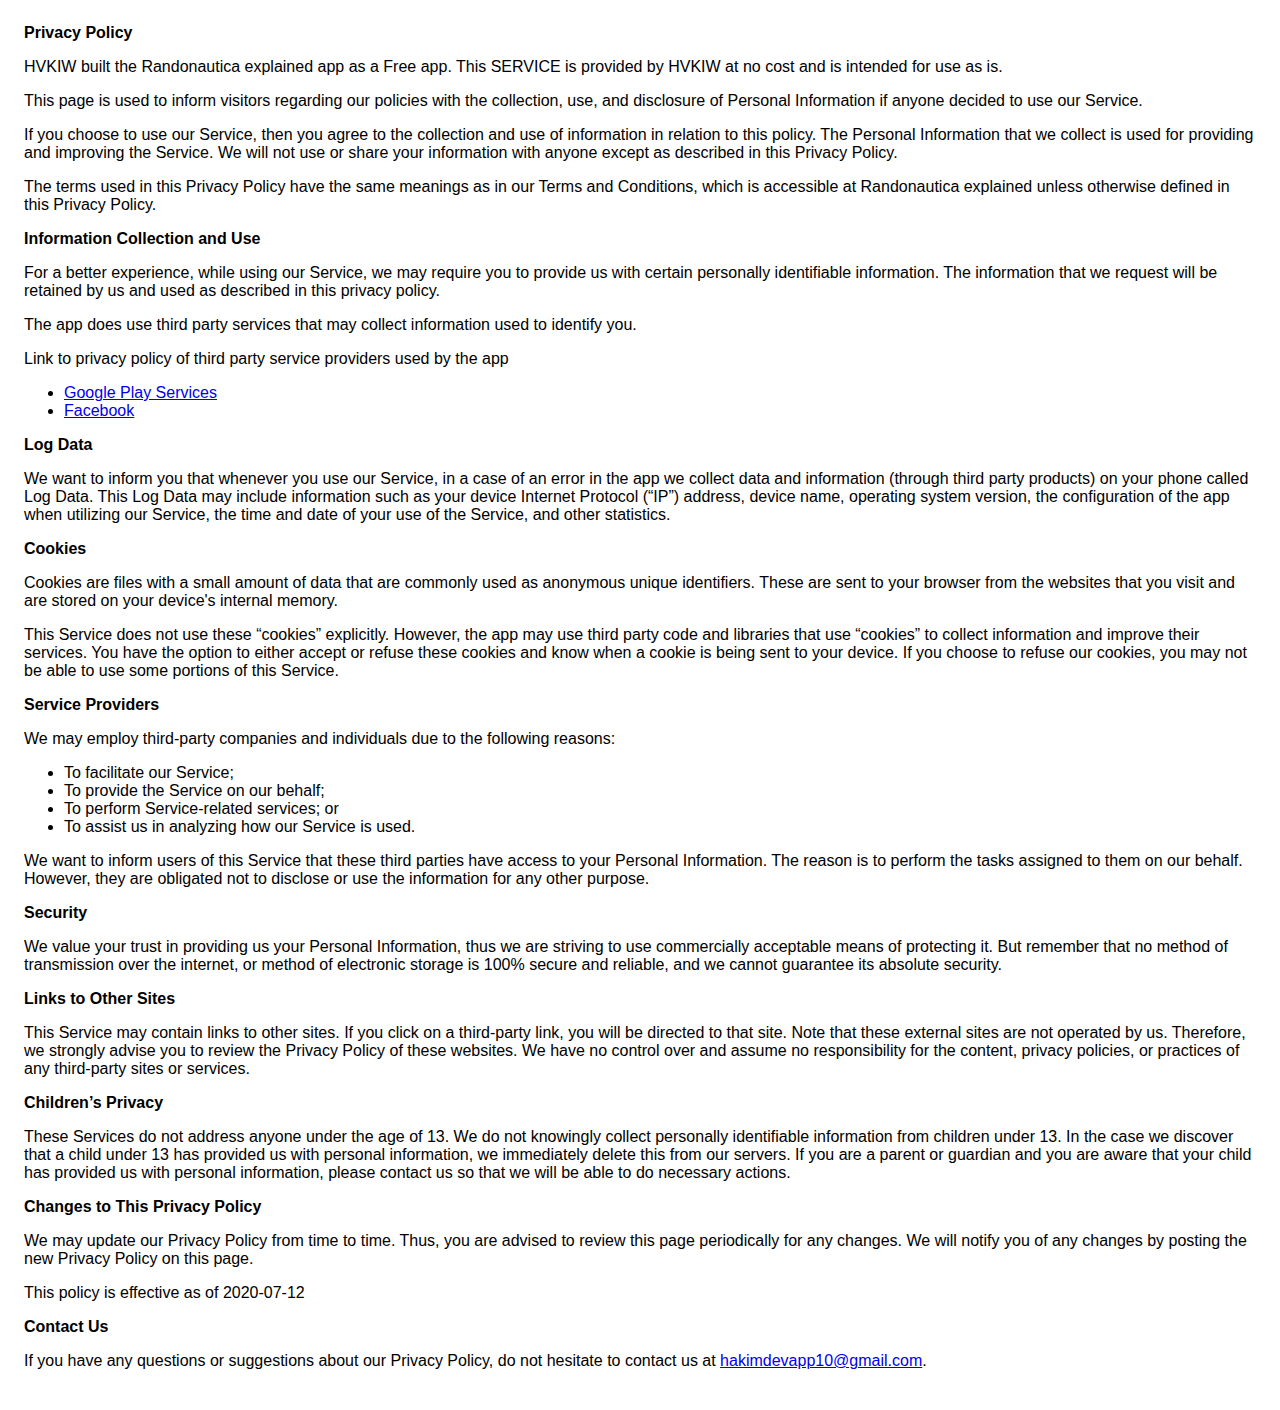
<file: Apps_Privacy/guide_apps_privacy_policy.html>
<!DOCTYPE html>
    <html>
    <head>
      <meta charset='utf-8'>
      <meta name='viewport' content='width=device-width'>
      <title>Privacy Policy</title>
      <style> body { font-family: 'Helvetica Neue', Helvetica, Arial, sans-serif; padding:1em; } </style>
    </head>
    <body>
    <strong>Privacy Policy</strong>
    <p>HVKIW built the Randonautica explained app as a Free app. This SERVICE is provided by HVKIW at no cost and is intended for use as is.
        </p>
        <p> This page is used to inform visitors regarding our policies with the collection, use, and disclosure of Personal Information if anyone decided to use our Service.
        </p>
        <p> If you choose to use our Service, then you agree to the collection and use of information in relation to this policy. The Personal Information that we collect is used for providing and improving the Service. We will not use or share your information with anyone except as described in this Privacy Policy.
        </p>
        <p> The terms used in this Privacy Policy have the same meanings as in our Terms and Conditions, which is accessible at Randonautica explained unless otherwise defined in this Privacy Policy.
        </p>
        <p><strong>Information Collection and Use</strong></p>
        <p> For a better experience, while using our Service, we may require you to provide us with certain personally identifiable information. The information that we request will be retained by us and used as described in this privacy policy.
        </p>
        <div>
            <p>
                The app does use third party services that may collect information used to identify you. </p>
            <p>
                Link to privacy policy of third party service providers used by the app
            </p>
            <ul>
                <li><a href="https://www.google.com/policies/privacy/">Google Play Services</a></li>
                <!---->
                <!---->
                <!---->
                <li><a href="https://www.facebook.com/about/privacy/update/printable">Facebook</a></li>
                <!---->
            </ul>
        </div>
        <p><strong>Log Data</strong></p>
        <p>
            We want to inform you that whenever you use our Service, in a case of an error in the app we collect data and information (through third party products) on your phone called Log Data. This Log Data may include information such as your device Internet Protocol (“IP”) address, device name, operating system version, the configuration of the app when utilizing our Service, the time and date of your use of the Service, and other statistics.
        </p>
        <p><strong>Cookies</strong></p>
        <p> Cookies are files with a small amount of data that are commonly used as anonymous unique identifiers. These are sent to your browser from the websites that you visit and are stored on your device's internal memory.
        </p>
        <p> This Service does not use these “cookies” explicitly. However, the app may use third party code and libraries that use “cookies” to collect information and improve their services. You have the option to either accept or refuse these cookies and know when a cookie is being sent to your device. If you choose to refuse our cookies, you may not be able to use some portions of this Service.
        </p>
        <p><strong>Service Providers</strong></p>
        <p> We may employ third-party companies and individuals due to the following reasons:
        </p>
        <ul> <li>To facilitate our Service;</li> <li>To provide the Service on our behalf;</li> <li>To perform Service-related services; or</li> <li>To assist us in analyzing how our Service is used.</li>
        </ul>
        <p> We want to inform users of this Service that these third parties have access to your Personal Information. The reason is to perform the tasks assigned to them on our behalf. However, they are obligated not to disclose or use the information for any other purpose.
        </p>
        <p><strong>Security</strong></p>
        <p> We value your trust in providing us your Personal Information, thus we are striving to use commercially acceptable means of protecting it. But remember that no method of transmission over the internet, or method of electronic storage is 100% secure and reliable, and we cannot guarantee its absolute security.
        </p>
        <p><strong>Links to Other Sites</strong></p>
        <p> This Service may contain links to other sites. If you click on a third-party link, you will be directed to that site. Note that these external sites are not operated by us. Therefore, we strongly advise you to review the Privacy Policy of these websites. We have no control over and assume no responsibility for the content, privacy policies, or practices of any third-party sites or services.
        </p>
        <p><strong>Children’s Privacy</strong></p>
        <p> These Services do not address anyone under the age of 13. We do not knowingly collect personally identifiable information from children under 13. In the case we discover that a child under 13 has provided us with personal information, we immediately delete this from our servers. If you are a parent or guardian and you are aware that your child has provided us with personal information, please contact us so that we will be able to do necessary actions.
        </p>
        <p><strong>Changes to This Privacy Policy</strong></p>
        <p> We may update our Privacy Policy from time to time. Thus, you are advised to review this page periodically for any changes. We will notify you of any changes by posting the new Privacy Policy on this page.
        </p>
        <p>This policy is effective as of 2020-07-12</p>
        <p><strong>Contact Us</strong></p>
        <p> If you have any questions or suggestions about our Privacy Policy, do not hesitate to contact us at <a href="mailto:hakimdevapp10@gmail.com?subject=from Guide policy wep page">hakimdevapp10@gmail.com</a>.
        </p>
    </body>
    </html>
</file>
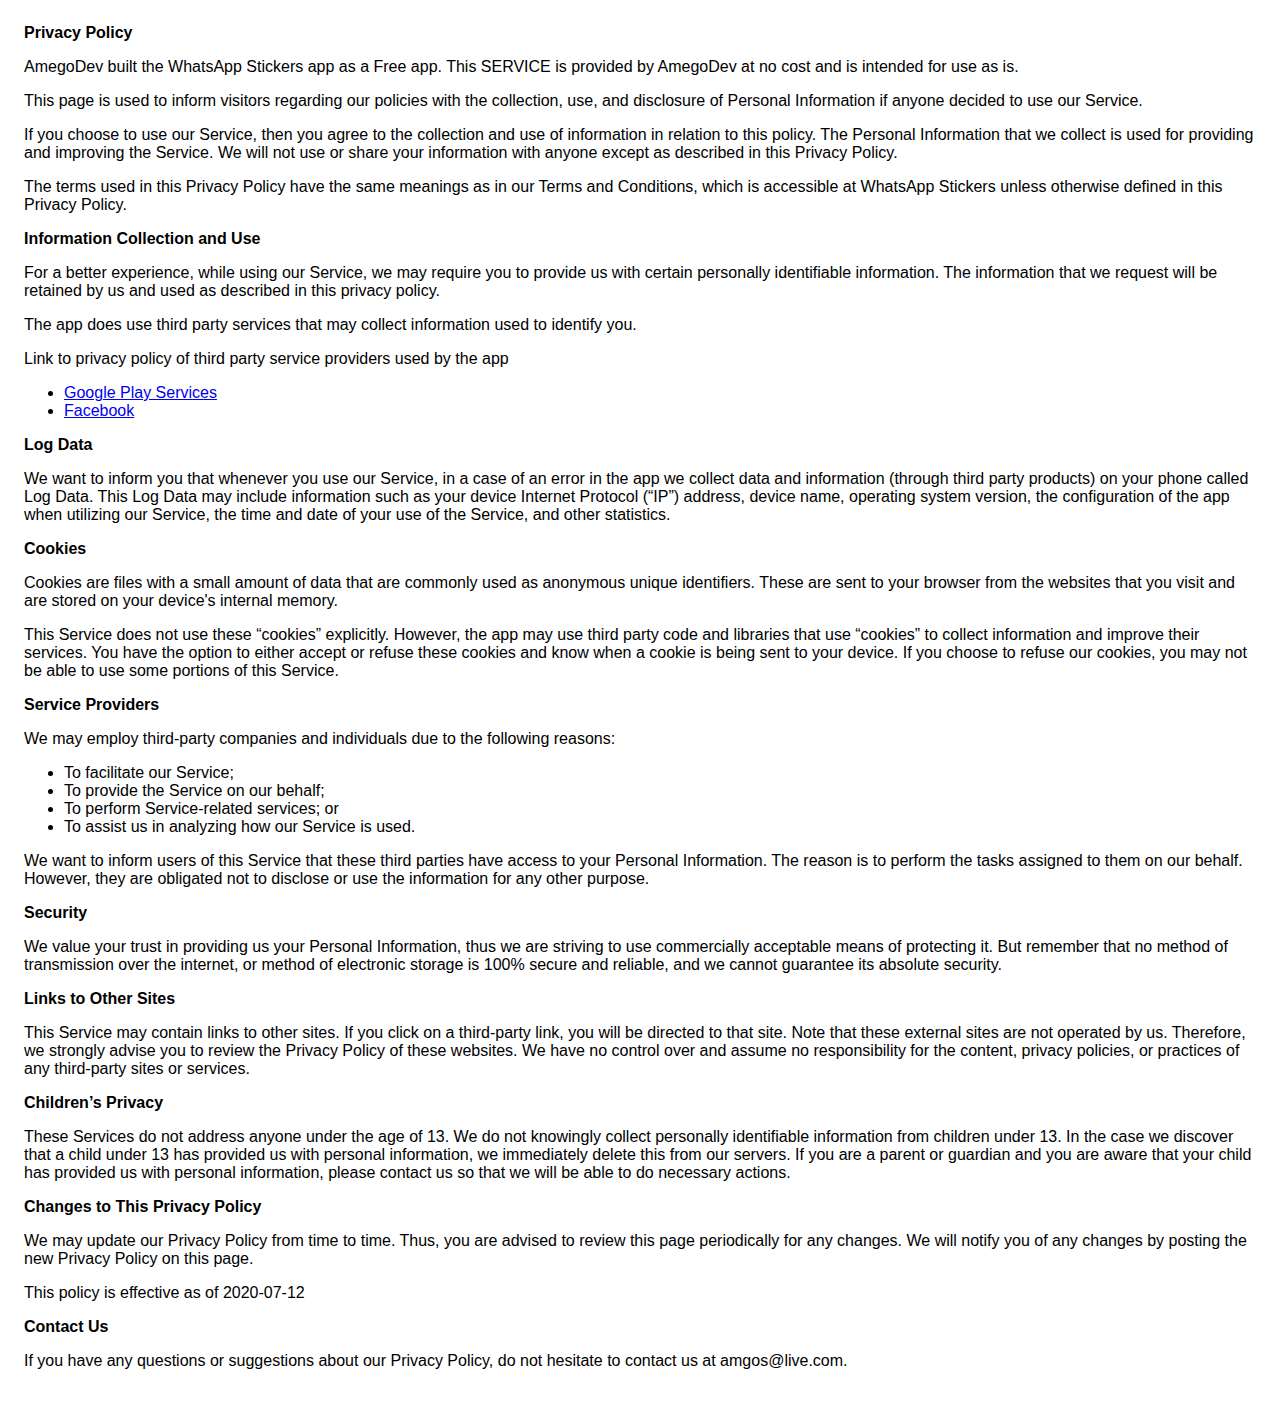
<file: Apps_Privacy/stickers_privacy_policy.html>
<!DOCTYPE html>
    <html>
    <head>
      <meta charset='utf-8'>
      <meta name='viewport' content='width=device-width'>
      <title>Privacy Policy</title>
      <style> body { font-family: 'Helvetica Neue', Helvetica, Arial, sans-serif; padding:1em; } </style>
    </head>
    <body>
    <strong>Privacy Policy</strong> <p>
                  AmegoDev built the WhatsApp Stickers app as
                  a Free app. This SERVICE is provided by
                  AmegoDev at no cost and is intended for use as
                  is.
                </p> <p>
                  This page is used to inform visitors regarding our
                  policies with the collection, use, and disclosure of Personal
                  Information if anyone decided to use our Service.
                </p> <p>
                  If you choose to use our Service, then you agree to
                  the collection and use of information in relation to this
                  policy. The Personal Information that we collect is
                  used for providing and improving the Service. We will not use or share your information with
                  anyone except as described in this Privacy Policy.
                </p> <p>
                  The terms used in this Privacy Policy have the same meanings
                  as in our Terms and Conditions, which is accessible at
                  WhatsApp Stickers unless otherwise defined in this Privacy Policy.
                </p> <p><strong>Information Collection and Use</strong></p> <p>
                  For a better experience, while using our Service, we
                  may require you to provide us with certain personally
                  identifiable information. The information that
                  we request will be retained by us and used as described in this privacy policy.
                </p> <div><p>
                    The app does use third party services that may collect
                    information used to identify you.
                  </p> <p>
                    Link to privacy policy of third party service providers used
                    by the app
                  </p> <ul><li><a href="https://www.google.com/policies/privacy/" target="_blank" rel="noopener noreferrer">Google Play Services</a></li><!----><!----><!----><li><a href="https://www.facebook.com/about/privacy/update/printable" target="_blank" rel="noopener noreferrer">Facebook</a></li><!----><!----><!----><!----><!----><!----><!----><!----><!----><!----><!----><!----><!----><!----><!----><!----><!----></ul></div> <p><strong>Log Data</strong></p> <p>
                  We want to inform you that whenever you
                  use our Service, in a case of an error in the app
                  we collect data and information (through third party
                  products) on your phone called Log Data. This Log Data may
                  include information such as your device Internet Protocol
                  (“IP”) address, device name, operating system version, the
                  configuration of the app when utilizing our Service,
                  the time and date of your use of the Service, and other
                  statistics.
                </p> <p><strong>Cookies</strong></p> <p>
                  Cookies are files with a small amount of data that are
                  commonly used as anonymous unique identifiers. These are sent
                  to your browser from the websites that you visit and are
                  stored on your device's internal memory.
                </p> <p>
                  This Service does not use these “cookies” explicitly. However,
                  the app may use third party code and libraries that use
                  “cookies” to collect information and improve their services.
                  You have the option to either accept or refuse these cookies
                  and know when a cookie is being sent to your device. If you
                  choose to refuse our cookies, you may not be able to use some
                  portions of this Service.
                </p> <p><strong>Service Providers</strong></p> <p>
                  We may employ third-party companies and
                  individuals due to the following reasons:
                </p> <ul><li>To facilitate our Service;</li> <li>To provide the Service on our behalf;</li> <li>To perform Service-related services; or</li> <li>To assist us in analyzing how our Service is used.</li></ul> <p>
                  We want to inform users of this Service
                  that these third parties have access to your Personal
                  Information. The reason is to perform the tasks assigned to
                  them on our behalf. However, they are obligated not to
                  disclose or use the information for any other purpose.
                </p> <p><strong>Security</strong></p> <p>
                  We value your trust in providing us your
                  Personal Information, thus we are striving to use commercially
                  acceptable means of protecting it. But remember that no method
                  of transmission over the internet, or method of electronic
                  storage is 100% secure and reliable, and we cannot
                  guarantee its absolute security.
                </p> <p><strong>Links to Other Sites</strong></p> <p>
                  This Service may contain links to other sites. If you click on
                  a third-party link, you will be directed to that site. Note
                  that these external sites are not operated by us.
                  Therefore, we strongly advise you to review the
                  Privacy Policy of these websites. We have
                  no control over and assume no responsibility for the content,
                  privacy policies, or practices of any third-party sites or
                  services.
                </p> <p><strong>Children’s Privacy</strong></p> <p>
                  These Services do not address anyone under the age of 13.
                  We do not knowingly collect personally
                  identifiable information from children under 13. In the case
                  we discover that a child under 13 has provided
                  us with personal information, we immediately
                  delete this from our servers. If you are a parent or guardian
                  and you are aware that your child has provided us with
                  personal information, please contact us so that
                  we will be able to do necessary actions.
                </p> <p><strong>Changes to This Privacy Policy</strong></p> <p>
                  We may update our Privacy Policy from
                  time to time. Thus, you are advised to review this page
                  periodically for any changes. We will
                  notify you of any changes by posting the new Privacy Policy on
                  this page.
                </p> <p>This policy is effective as of 2020-07-12</p> <p><strong>Contact Us</strong></p> <p>
                  If you have any questions or suggestions about our
                  Privacy Policy, do not hesitate to contact us at amgos@live.com.
                </p> <p>
    </body>
    </html>
</file>
<file: assets/vendor/venobox/venobox.css>
/* ------ venobox.css --------*/
.vbox-overlay *, .vbox-overlay *:before, .vbox-overlay *:after{
    -webkit-backface-visibility: hidden;
    -webkit-box-sizing:border-box;
    -moz-box-sizing:border-box;
    box-sizing:border-box;
}
.vbox-overlay * { 
    -webkit-backface-visibility: visible;
    backface-visibility: visible;
}
.vbox-overlay{
    display: -webkit-flex;
    display: flex;
    -webkit-flex-direction: column;
    flex-direction: column;
    -webkit-justify-content: center;
    justify-content: center;
    -webkit-align-items: center;
    align-items: center;
    position: fixed;
    left: 0;
    top: 0;
    bottom: 0;
    right: 0;
    z-index: 999999;
}

/* ----- navigation ----- */
.vbox-title{
    width: 100%;
    height: 40px;
    float: left;
    text-align: center;
    line-height: 28px;
    font-size: 12px;
    padding: 6px 50px;
    overflow: hidden;
    position: fixed;
    display: none;
    left: 0;
    z-index: 89;
}
.vbox-close{
    cursor: pointer;
    position: fixed;
    top: -1px;
    right: 0;
    width: 50px;
    height: 40px;
    padding: 6px;
    display: block;
    background-position:10px center;
    overflow: hidden;
    font-size: 24px;
    line-height: 1;
    text-align: center;
    z-index: 99;
}
.vbox-left{
    cursor: pointer;
    position: fixed;
    left: 0;
    height: 40px;
    overflow: hidden;
    line-height: 28px;
    font-size: 12px;
    z-index: 99;
    display: flex;
    align-items:center;
}
.vbox-num{
    display: inline-block;
    margin: 6px 0 6px 15px;
}
/* ----- Social share ----- */
.vbox-share{
    line-height: 28px;
    font-size: 12px;
    overflow: hidden;
    position: fixed;
    left: 0;
    z-index: 98;
    display: flex;
    align-items:center;
    justify-content: center;
    width: 100%;
    text-align: center;
}
.vbox-share svg{
    max-height: 28px;
    width: 28px;
    z-index: 10;
    margin-left: 12px;
    margin-top: 6px;
    margin-bottom: 6px;
    vertical-align: middle;
}


/* ----- navigation ARROWS ----- */
.vbox-next, .vbox-prev{
    position: fixed;
    top: 50%;
    margin-top: -15px;
    overflow: hidden;
    cursor: pointer;
    display: block;
    width: 45px;
    height: 45px;
    z-index: 99;
}
.vbox-next span, .vbox-prev span{
    position: relative;
    width: 20px;
    height: 20px;
    border: 2px solid transparent;
    border-top-color: #B6B6B6;
    border-right-color: #B6B6B6;
    text-indent: -100px;
    position: absolute;
    top: 8px;
    display: block;
}
.vbox-prev{
    left: 15px;
}
.vbox-next{
    right: 15px;
}
.vbox-prev span{
    left: 10px;
    -ms-transform: rotate(-135deg);
    -webkit-transform: rotate(-135deg);
    transform: rotate(-135deg);
}
.vbox-next span{
    -ms-transform: rotate(45deg);
    -webkit-transform: rotate(45deg);
    transform: rotate(45deg);
    right: 10px;
}
/* ------- inline window ------ */
.vbox-inline{
    width: 420px;
    height: 315px;
    height: 70vh;
    padding: 10px;
    background: #fff;
    margin: 0 auto;
    overflow: auto;
    text-align: left;
}
/* ------- Video & iFrames window ------ */
.venoframe{
    max-width: 100%;
    width: 100%;
    border: none;
    width: 100%;
    height: 260px;
    height: 70vh;
}
.venoframe.vbvid{
    height: 260px;
}
@media (min-width: 768px) {
    .venoframe, .vbox-inline{
        width: 90%;
        height: 360px;
        height: 70vh;
    }
    .venoframe.vbvid{
        width: 640px;
        height: 360px;
    }
}
@media (min-width: 992px) {
    .venoframe, .vbox-inline{
        max-width: 1200px;
        width: 80%;
        height: 540px;
        height: 70vh;
    }
    .venoframe.vbvid{
        width: 960px;
        height: 540px;
    }
}
/* 
Please do NOT edit this part! 
or at least read this note: http://i.imgur.com/7C0ws9e.gif
*/
.vbox-open{
    overflow: hidden;
}
.vbox-container{
    position: absolute;
    left: 0;
    right: 0;
    top: 0;
    bottom: 0;
    overflow-x: hidden;
    overflow-y: scroll;
    overflow-scrolling: touch;
    -webkit-overflow-scrolling: touch;
    z-index: 20;
    max-height: 100%;

}

.vbox-content{
    text-align: center;
    float: left;
    width: 100%;
    position: relative;
    overflow: hidden;
    padding: 20px 4%;
}
.vbox-container img{
    max-width: 100%;
    height: auto;
}
.vbox-figlio{
    box-shadow: 0 0 12px rgba(0,0,0,0.19), 0 6px 6px rgba(0,0,0,0.23);
    max-width: 100%;
    text-align: initial;
}
img.vbox-figlio{
    -webkit-user-select: none;
-khtml-user-select: none;
-moz-user-select: none;
-o-user-select: none;
user-select: none;
}
.vbox-content.swipe-left{
    margin-left: -200px !important;
}
.vbox-content.swipe-right{
    margin-left: 200px !important;
}
.vbox-animated{
    webkit-transition: margin 300ms ease-out;
    transition: margin 300ms ease-out;
}

/* ---------- preloader ----------
 * SPINKIT 
 * http://tobiasahlin.com/spinkit/
-------------------------------- */
.sk-double-bounce,.sk-rotating-plane{width:40px;height:40px;margin:40px auto}.sk-rotating-plane{background-color:#333;-webkit-animation:sk-rotatePlane 1.2s infinite ease-in-out;animation:sk-rotatePlane 1.2s infinite ease-in-out}@-webkit-keyframes sk-rotatePlane{0%{-webkit-transform:perspective(120px) rotateX(0) rotateY(0);transform:perspective(120px) rotateX(0) rotateY(0)}50%{-webkit-transform:perspective(120px) rotateX(-180.1deg) rotateY(0);transform:perspective(120px) rotateX(-180.1deg) rotateY(0)}100%{-webkit-transform:perspective(120px) rotateX(-180deg) rotateY(-179.9deg);transform:perspective(120px) rotateX(-180deg) rotateY(-179.9deg)}}@keyframes sk-rotatePlane{0%{-webkit-transform:perspective(120px) rotateX(0) rotateY(0);transform:perspective(120px) rotateX(0) rotateY(0)}50%{-webkit-transform:perspective(120px) rotateX(-180.1deg) rotateY(0);transform:perspective(120px) rotateX(-180.1deg) rotateY(0)}100%{-webkit-transform:perspective(120px) rotateX(-180deg) rotateY(-179.9deg);transform:perspective(120px) rotateX(-180deg) rotateY(-179.9deg)}}.sk-double-bounce{position:relative}.sk-double-bounce .sk-child{width:100%;height:100%;border-radius:50%;background-color:#333;opacity:.6;position:absolute;top:0;left:0;-webkit-animation:sk-doubleBounce 2s infinite ease-in-out;animation:sk-doubleBounce 2s infinite ease-in-out}.sk-chasing-dots .sk-child,.sk-spinner-pulse,.sk-three-bounce .sk-child{background-color:#333;border-radius:100%}.sk-double-bounce .sk-double-bounce2{-webkit-animation-delay:-1s;animation-delay:-1s}@-webkit-keyframes sk-doubleBounce{0%,100%{-webkit-transform:scale(0);transform:scale(0)}50%{-webkit-transform:scale(1);transform:scale(1)}}@keyframes sk-doubleBounce{0%,100%{-webkit-transform:scale(0);transform:scale(0)}50%{-webkit-transform:scale(1);transform:scale(1)}}.sk-wave{margin:40px auto;width:50px;height:40px;text-align:center;font-size:10px}.sk-wave .sk-rect{background-color:#333;height:100%;width:6px;display:inline-block;-webkit-animation:sk-waveStretchDelay 1.2s infinite ease-in-out;animation:sk-waveStretchDelay 1.2s infinite ease-in-out}.sk-wave .sk-rect1{-webkit-animation-delay:-1.2s;animation-delay:-1.2s}.sk-wave .sk-rect2{-webkit-animation-delay:-1.1s;animation-delay:-1.1s}.sk-wave .sk-rect3{-webkit-animation-delay:-1s;animation-delay:-1s}.sk-wave .sk-rect4{-webkit-animation-delay:-.9s;animation-delay:-.9s}.sk-wave .sk-rect5{-webkit-animation-delay:-.8s;animation-delay:-.8s}@-webkit-keyframes sk-waveStretchDelay{0%,100%,40%{-webkit-transform:scaleY(.4);transform:scaleY(.4)}20%{-webkit-transform:scaleY(1);transform:scaleY(1)}}@keyframes sk-waveStretchDelay{0%,100%,40%{-webkit-transform:scaleY(.4);transform:scaleY(.4)}20%{-webkit-transform:scaleY(1);transform:scaleY(1)}}.sk-wandering-cubes{margin:40px auto;width:40px;height:40px;position:relative}.sk-wandering-cubes .sk-cube{background-color:#333;width:10px;height:10px;position:absolute;top:0;left:0;-webkit-animation:sk-wanderingCube 1.8s ease-in-out -1.8s infinite both;animation:sk-wanderingCube 1.8s ease-in-out -1.8s infinite both}.sk-chasing-dots,.sk-spinner-pulse{width:40px;height:40px;margin:40px auto}.sk-wandering-cubes .sk-cube2{-webkit-animation-delay:-.9s;animation-delay:-.9s}@-webkit-keyframes sk-wanderingCube{0%{-webkit-transform:rotate(0);transform:rotate(0)}25%{-webkit-transform:translateX(30px) rotate(-90deg) scale(.5);transform:translateX(30px) rotate(-90deg) scale(.5)}50%{-webkit-transform:translateX(30px) translateY(30px) rotate(-179deg);transform:translateX(30px) translateY(30px) rotate(-179deg)}50.1%{-webkit-transform:translateX(30px) translateY(30px) rotate(-180deg);transform:translateX(30px) translateY(30px) rotate(-180deg)}75%{-webkit-transform:translateX(0) translateY(30px) rotate(-270deg) scale(.5);transform:translateX(0) translateY(30px) rotate(-270deg) scale(.5)}100%{-webkit-transform:rotate(-360deg);transform:rotate(-360deg)}}@keyframes sk-wanderingCube{0%{-webkit-transform:rotate(0);transform:rotate(0)}25%{-webkit-transform:translateX(30px) rotate(-90deg) scale(.5);transform:translateX(30px) rotate(-90deg) scale(.5)}50%{-webkit-transform:translateX(30px) translateY(30px) rotate(-179deg);transform:translateX(30px) translateY(30px) rotate(-179deg)}50.1%{-webkit-transform:translateX(30px) translateY(30px) rotate(-180deg);transform:translateX(30px) translateY(30px) rotate(-180deg)}75%{-webkit-transform:translateX(0) translateY(30px) rotate(-270deg) scale(.5);transform:translateX(0) translateY(30px) rotate(-270deg) scale(.5)}100%{-webkit-transform:rotate(-360deg);transform:rotate(-360deg)}}.sk-spinner-pulse{-webkit-animation:sk-pulseScaleOut 1s infinite ease-in-out;animation:sk-pulseScaleOut 1s infinite ease-in-out}@-webkit-keyframes sk-pulseScaleOut{0%{-webkit-transform:scale(0);transform:scale(0)}100%{-webkit-transform:scale(1);transform:scale(1);opacity:0}}@keyframes sk-pulseScaleOut{0%{-webkit-transform:scale(0);transform:scale(0)}100%{-webkit-transform:scale(1);transform:scale(1);opacity:0}}.sk-chasing-dots{position:relative;text-align:center;-webkit-animation:sk-chasingDotsRotate 2s infinite linear;animation:sk-chasingDotsRotate 2s infinite linear}.sk-chasing-dots .sk-child{width:60%;height:60%;display:inline-block;position:absolute;top:0;-webkit-animation:sk-chasingDotsBounce 2s infinite ease-in-out;animation:sk-chasingDotsBounce 2s infinite ease-in-out}.sk-chasing-dots .sk-dot2{top:auto;bottom:0;-webkit-animation-delay:-1s;animation-delay:-1s}@-webkit-keyframes sk-chasingDotsRotate{100%{-webkit-transform:rotate(360deg);transform:rotate(360deg)}}@keyframes sk-chasingDotsRotate{100%{-webkit-transform:rotate(360deg);transform:rotate(360deg)}}@-webkit-keyframes sk-chasingDotsBounce{0%,100%{-webkit-transform:scale(0);transform:scale(0)}50%{-webkit-transform:scale(1);transform:scale(1)}}@keyframes sk-chasingDotsBounce{0%,100%{-webkit-transform:scale(0);transform:scale(0)}50%{-webkit-transform:scale(1);transform:scale(1)}}.sk-three-bounce{margin:40px auto;width:80px;text-align:center}.sk-three-bounce .sk-child{width:20px;height:20px;display:inline-block;-webkit-animation:sk-three-bounce 1.4s ease-in-out 0s infinite both;animation:sk-three-bounce 1.4s ease-in-out 0s infinite both}.sk-circle .sk-child:before,.sk-fading-circle .sk-circle:before{display:block;border-radius:100%;content:'';background-color:#333}.sk-three-bounce .sk-bounce1{-webkit-animation-delay:-.32s;animation-delay:-.32s}.sk-three-bounce .sk-bounce2{-webkit-animation-delay:-.16s;animation-delay:-.16s}@-webkit-keyframes sk-three-bounce{0%,100%,80%{-webkit-transform:scale(0);transform:scale(0)}40%{-webkit-transform:scale(1);transform:scale(1)}}@keyframes sk-three-bounce{0%,100%,80%{-webkit-transform:scale(0);transform:scale(0)}40%{-webkit-transform:scale(1);transform:scale(1)}}.sk-circle{margin:40px auto;width:40px;height:40px;position:relative}.sk-circle .sk-child{width:100%;height:100%;position:absolute;left:0;top:0}.sk-circle .sk-child:before{margin:0 auto;width:15%;height:15%;-webkit-animation:sk-circleBounceDelay 1.2s infinite ease-in-out both;animation:sk-circleBounceDelay 1.2s infinite ease-in-out both}.sk-circle .sk-circle2{-webkit-transform:rotate(30deg);-ms-transform:rotate(30deg);transform:rotate(30deg)}.sk-circle .sk-circle3{-webkit-transform:rotate(60deg);-ms-transform:rotate(60deg);transform:rotate(60deg)}.sk-circle .sk-circle4{-webkit-transform:rotate(90deg);-ms-transform:rotate(90deg);transform:rotate(90deg)}.sk-circle .sk-circle5{-webkit-transform:rotate(120deg);-ms-transform:rotate(120deg);transform:rotate(120deg)}.sk-circle .sk-circle6{-webkit-transform:rotate(150deg);-ms-transform:rotate(150deg);transform:rotate(150deg)}.sk-circle .sk-circle7{-webkit-transform:rotate(180deg);-ms-transform:rotate(180deg);transform:rotate(180deg)}.sk-circle .sk-circle8{-webkit-transform:rotate(210deg);-ms-transform:rotate(210deg);transform:rotate(210deg)}.sk-circle .sk-circle9{-webkit-transform:rotate(240deg);-ms-transform:rotate(240deg);transform:rotate(240deg)}.sk-circle .sk-circle10{-webkit-transform:rotate(270deg);-ms-transform:rotate(270deg);transform:rotate(270deg)}.sk-circle .sk-circle11{-webkit-transform:rotate(300deg);-ms-transform:rotate(300deg);transform:rotate(300deg)}.sk-circle .sk-circle12{-webkit-transform:rotate(330deg);-ms-transform:rotate(330deg);transform:rotate(330deg)}.sk-circle .sk-circle2:before{-webkit-animation-delay:-1.1s;animation-delay:-1.1s}.sk-circle .sk-circle3:before{-webkit-animation-delay:-1s;animation-delay:-1s}.sk-circle .sk-circle4:before{-webkit-animation-delay:-.9s;animation-delay:-.9s}.sk-circle .sk-circle5:before{-webkit-animation-delay:-.8s;animation-delay:-.8s}.sk-circle .sk-circle6:before{-webkit-animation-delay:-.7s;animation-delay:-.7s}.sk-circle .sk-circle7:before{-webkit-animation-delay:-.6s;animation-delay:-.6s}.sk-circle .sk-circle8:before{-webkit-animation-delay:-.5s;animation-delay:-.5s}.sk-circle .sk-circle9:before{-webkit-animation-delay:-.4s;animation-delay:-.4s}.sk-circle .sk-circle10:before{-webkit-animation-delay:-.3s;animation-delay:-.3s}.sk-circle .sk-circle11:before{-webkit-animation-delay:-.2s;animation-delay:-.2s}.sk-circle .sk-circle12:before{-webkit-animation-delay:-.1s;animation-delay:-.1s}@-webkit-keyframes sk-circleBounceDelay{0%,100%,80%{-webkit-transform:scale(0);transform:scale(0)}40%{-webkit-transform:scale(1);transform:scale(1)}}@keyframes sk-circleBounceDelay{0%,100%,80%{-webkit-transform:scale(0);transform:scale(0)}40%{-webkit-transform:scale(1);transform:scale(1)}}.sk-cube-grid{width:40px;height:40px;margin:40px auto}.sk-cube-grid .sk-cube{width:33.33%;height:33.33%;background-color:#333;float:left;-webkit-animation:sk-cubeGridScaleDelay 1.3s infinite ease-in-out;animation:sk-cubeGridScaleDelay 1.3s infinite ease-in-out}.sk-cube-grid .sk-cube1{-webkit-animation-delay:.2s;animation-delay:.2s}.sk-cube-grid .sk-cube2{-webkit-animation-delay:.3s;animation-delay:.3s}.sk-cube-grid .sk-cube3{-webkit-animation-delay:.4s;animation-delay:.4s}.sk-cube-grid .sk-cube4{-webkit-animation-delay:.1s;animation-delay:.1s}.sk-cube-grid .sk-cube5{-webkit-animation-delay:.2s;animation-delay:.2s}.sk-cube-grid .sk-cube6{-webkit-animation-delay:.3s;animation-delay:.3s}.sk-cube-grid .sk-cube7{-webkit-animation-delay:0ms;animation-delay:0ms}.sk-cube-grid .sk-cube8{-webkit-animation-delay:.1s;animation-delay:.1s}.sk-cube-grid .sk-cube9{-webkit-animation-delay:.2s;animation-delay:.2s}@-webkit-keyframes sk-cubeGridScaleDelay{0%,100%,70%{-webkit-transform:scale3D(1,1,1);transform:scale3D(1,1,1)}35%{-webkit-transform:scale3D(0,0,1);transform:scale3D(0,0,1)}}@keyframes sk-cubeGridScaleDelay{0%,100%,70%{-webkit-transform:scale3D(1,1,1);transform:scale3D(1,1,1)}35%{-webkit-transform:scale3D(0,0,1);transform:scale3D(0,0,1)}}.sk-fading-circle{margin:40px auto;width:40px;height:40px;position:relative}.sk-fading-circle .sk-circle{width:100%;height:100%;position:absolute;left:0;top:0}.sk-fading-circle .sk-circle:before{margin:0 auto;width:15%;height:15%;-webkit-animation:sk-circleFadeDelay 1.2s infinite ease-in-out both;animation:sk-circleFadeDelay 1.2s infinite ease-in-out both}.sk-fading-circle .sk-circle2{-webkit-transform:rotate(30deg);-ms-transform:rotate(30deg);transform:rotate(30deg)}.sk-fading-circle .sk-circle3{-webkit-transform:rotate(60deg);-ms-transform:rotate(60deg);transform:rotate(60deg)}.sk-fading-circle .sk-circle4{-webkit-transform:rotate(90deg);-ms-transform:rotate(90deg);transform:rotate(90deg)}.sk-fading-circle .sk-circle5{-webkit-transform:rotate(120deg);-ms-transform:rotate(120deg);transform:rotate(120deg)}.sk-fading-circle .sk-circle6{-webkit-transform:rotate(150deg);-ms-transform:rotate(150deg);transform:rotate(150deg)}.sk-fading-circle .sk-circle7{-webkit-transform:rotate(180deg);-ms-transform:rotate(180deg);transform:rotate(180deg)}.sk-fading-circle .sk-circle8{-webkit-transform:rotate(210deg);-ms-transform:rotate(210deg);transform:rotate(210deg)}.sk-fading-circle .sk-circle9{-webkit-transform:rotate(240deg);-ms-transform:rotate(240deg);transform:rotate(240deg)}.sk-fading-circle .sk-circle10{-webkit-transform:rotate(270deg);-ms-transform:rotate(270deg);transform:rotate(270deg)}.sk-fading-circle .sk-circle11{-webkit-transform:rotate(300deg);-ms-transform:rotate(300deg);transform:rotate(300deg)}.sk-fading-circle .sk-circle12{-webkit-transform:rotate(330deg);-ms-transform:rotate(330deg);transform:rotate(330deg)}.sk-fading-circle .sk-circle2:before{-webkit-animation-delay:-1.1s;animation-delay:-1.1s}.sk-fading-circle .sk-circle3:before{-webkit-animation-delay:-1s;animation-delay:-1s}.sk-fading-circle .sk-circle4:before{-webkit-animation-delay:-.9s;animation-delay:-.9s}.sk-fading-circle .sk-circle5:before{-webkit-animation-delay:-.8s;animation-delay:-.8s}.sk-fading-circle .sk-circle6:before{-webkit-animation-delay:-.7s;animation-delay:-.7s}.sk-fading-circle .sk-circle7:before{-webkit-animation-delay:-.6s;animation-delay:-.6s}.sk-fading-circle .sk-circle8:before{-webkit-animation-delay:-.5s;animation-delay:-.5s}.sk-fading-circle .sk-circle9:before{-webkit-animation-delay:-.4s;animation-delay:-.4s}.sk-fading-circle .sk-circle10:before{-webkit-animation-delay:-.3s;animation-delay:-.3s}.sk-fading-circle .sk-circle11:before{-webkit-animation-delay:-.2s;animation-delay:-.2s}.sk-fading-circle .sk-circle12:before{-webkit-animation-delay:-.1s;animation-delay:-.1s}@-webkit-keyframes sk-circleFadeDelay{0%,100%,39%{opacity:0}40%{opacity:1}}@keyframes sk-circleFadeDelay{0%,100%,39%{opacity:0}40%{opacity:1}}.sk-folding-cube{margin:40px auto;width:40px;height:40px;position:relative;-webkit-transform:rotateZ(45deg);transform:rotateZ(45deg)}.sk-folding-cube .sk-cube{float:left;width:50%;height:50%;position:relative;-webkit-transform:scale(1.1);-ms-transform:scale(1.1);transform:scale(1.1)}.sk-folding-cube .sk-cube:before{content:'';position:absolute;top:0;left:0;width:100%;height:100%;background-color:#333;-webkit-animation:sk-foldCubeAngle 2.4s infinite linear both;animation:sk-foldCubeAngle 2.4s infinite linear both;-webkit-transform-origin:100% 100%;-ms-transform-origin:100% 100%;transform-origin:100% 100%}.sk-folding-cube .sk-cube2{-webkit-transform:scale(1.1) rotateZ(90deg);transform:scale(1.1) rotateZ(90deg)}.sk-folding-cube .sk-cube3{-webkit-transform:scale(1.1) rotateZ(180deg);transform:scale(1.1) rotateZ(180deg)}.sk-folding-cube .sk-cube4{-webkit-transform:scale(1.1) rotateZ(270deg);transform:scale(1.1) rotateZ(270deg)}.sk-folding-cube .sk-cube2:before{-webkit-animation-delay:.3s;animation-delay:.3s}.sk-folding-cube .sk-cube3:before{-webkit-animation-delay:.6s;animation-delay:.6s}.sk-folding-cube .sk-cube4:before{-webkit-animation-delay:.9s;animation-delay:.9s}@-webkit-keyframes sk-foldCubeAngle{0%,10%{-webkit-transform:perspective(140px) rotateX(-180deg);transform:perspective(140px) rotateX(-180deg);opacity:0}25%,75%{-webkit-transform:perspective(140px) rotateX(0);transform:perspective(140px) rotateX(0);opacity:1}100%,90%{-webkit-transform:perspective(140px) rotateY(180deg);transform:perspective(140px) rotateY(180deg);opacity:0}}@keyframes sk-foldCubeAngle{0%,10%{-webkit-transform:perspective(140px) rotateX(-180deg);transform:perspective(140px) rotateX(-180deg);opacity:0}25%,75%{-webkit-transform:perspective(140px) rotateX(0);transform:perspective(140px) rotateX(0);opacity:1}100%,90%{-webkit-transform:perspective(140px) rotateY(180deg);transform:perspective(140px) rotateY(180deg);opacity:0}}
</file>
<file: assets/css/style.css>
/**
* Template Name: MyResume - v2.1.0
* Template URL: https://bootstrapmade.com/free-html-bootstrap-template-my-resume/
* Author: BootstrapMade.com
* License: https://bootstrapmade.com/license/
*/

/*--------------------------------------------------------------
# General
--------------------------------------------------------------*/
body {
  font-family: "Open Sans", sans-serif;
  color: #272829;
}

a {
  color: #0563bb;
}

a:hover {
  color: #067ded;
  text-decoration: none;
}

h1, h2, h3, h4, h5, h6 {
  font-family: "Raleway", sans-serif;
}

/*--------------------------------------------------------------
# Back to top button
--------------------------------------------------------------*/
.back-to-top {
  position: fixed;
  display: none;
  width: 40px;
  height: 40px;
  border-radius: 50px;
  right: 15px;
  bottom: 15px;
  background: #0563bb;
  color: #fff;
  transition: display 0.5s ease-in-out;
  z-index: 99999;
}

.back-to-top i {
  font-size: 24px;
  position: absolute;
  top: 7px;
  left: 8px;
}

.back-to-top:hover {
  color: #fff;
  background: #0678e3;
  transition: background 0.2s ease-in-out;
}

/*--------------------------------------------------------------
# Preloader
--------------------------------------------------------------*/
#preloader {
  position: fixed;
  top: 0;
  left: 0;
  right: 0;
  bottom: 0;
  z-index: 9999;
  overflow: hidden;
  background: #fff;
}

#preloader:before {
  content: "";
  position: fixed;
  top: calc(50% - 30px);
  left: calc(50% - 30px);
  border: 6px solid #0563bb;
  border-top-color: #fff;
  border-bottom-color: #fff;
  border-radius: 50%;
  width: 60px;
  height: 60px;
  -webkit-animation: animate-preloader 1s linear infinite;
  animation: animate-preloader 1s linear infinite;
}

@-webkit-keyframes animate-preloader {
  0% {
    transform: rotate(0deg);
  }
  100% {
    transform: rotate(360deg);
  }
}

@keyframes animate-preloader {
  0% {
    transform: rotate(0deg);
  }
  100% {
    transform: rotate(360deg);
  }
}

/*--------------------------------------------------------------
# Disable aos animation delay on mobile devices
--------------------------------------------------------------*/
@media screen and (max-width: 768px) {
  [data-aos-delay] {
    transition-delay: 0 !important;
  }
}

/*--------------------------------------------------------------
# Header
--------------------------------------------------------------*/
#header {
  position: fixed;
  top: 0;
  left: 0;
  bottom: 0;
  z-index: 9997;
  transition: all 0.5s;
  padding: 15px;
  overflow-y: auto;
}

@media (max-width: 992px) {
  #header {
    width: 300px;
    background: #fff;
    border-right: 1px solid #e6e9ec;
    left: -300px;
  }
}

@media (min-width: 992px) {
  #main {
    margin-left: 100px;
  }
}

/*--------------------------------------------------------------
# Navigation Menu
--------------------------------------------------------------*/
/* Desktop Navigation */
.nav-menu * {
  margin: 0;
  padding: 0;
  list-style: none;
}

.nav-menu > ul > li {
  position: relative;
  white-space: nowrap;
}

.nav-menu a {
  display: flex;
  align-items: center;
  color: #45505b;
  padding: 10px 18px;
  margin-bottom: 8px;
  transition: 0.3s;
  font-size: 15px;
  border-radius: 50px;
  background: #f2f3f5;
  height: 56px;
  width: 100%;
  overflow: hidden;
  transition: 0.3s;
}

.nav-menu a i {
  font-size: 20px;
}

.nav-menu a span {
  padding: 0 5px 0 7px;
  color: #45505b;
}

@media (min-width: 992px) {
  .nav-menu a {
    width: 56px;
  }
  .nav-menu a span {
    display: none;
    color: #fff;
  }
}

.nav-menu a:hover, .nav-menu .active > a, .nav-menu li:hover > a {
  color: #fff;
  background: #0563bb;
}

.nav-menu a:hover span, .nav-menu .active > a span, .nav-menu li:hover > a span {
  color: #fff;
}

.nav-menu a:hover, .nav-menu li:hover > a {
  width: 100%;
  color: #fff;
}

.nav-menu a:hover span, .nav-menu li:hover > a span {
  display: block;
}

/* Mobile Navigation */
.mobile-nav-toggle {
  position: fixed;
  right: 15px;
  top: 15px;
  z-index: 9998;
  border: 0;
  background: none;
  font-size: 24px;
  transition: all 0.4s;
  outline: none !important;
  line-height: 1;
  cursor: pointer;
  text-align: right;
}

.mobile-nav-toggle i {
  color: #45505b;
}

.mobile-nav-active {
  overflow: hidden;
}

.mobile-nav-active #header {
  left: 0;
}

.mobile-nav-active .mobile-nav-toggle i {
  color: #0563bb;
}

/*--------------------------------------------------------------
# Hero Section
--------------------------------------------------------------*/
#hero {
  width: 100%;
  height: 100vh;
  background: url("../img/hero-bg.jpg") top right no-repeat;
  background-size: cover;
  position: relative;
}

@media (min-width: 992px) {
  #hero {
    padding-left: 160px;
  }
}

#hero:before {
  content: "";
  background: rgba(255, 255, 255, 0.8);
  position: absolute;
  bottom: 0;
  top: 0;
  left: 0;
  right: 0;
}

#hero h1 {
  margin: 0;
  font-size: 64px;
  font-weight: 700;
  line-height: 56px;
  color: #45505b;
}

#hero p {
  color: #45505b;
  margin: 15px 0 0 0;
  font-size: 26px;
  font-family: "Poppins", sans-serif;
}

#hero p span {
  color: #0563bb;
  letter-spacing: 1px;
}

#hero .social-links {
  margin-top: 30px;
}

#hero .social-links a {
  font-size: 24px;
  display: inline-block;
  color: #45505b;
  line-height: 1;
  margin-right: 20px;
  transition: 0.3s;
}

#hero .social-links a:hover {
  color: #0563bb;
}

@media (max-width: 992px) {
  #hero {
    text-align: center;
  }
  #hero h1 {
    font-size: 32px;
    line-height: 36px;
  }
  #hero p {
    margin-top: 10px;
    font-size: 20px;
    line-height: 24px;
  }
}

/*--------------------------------------------------------------
# Sections General
--------------------------------------------------------------*/
section {
  padding: 60px 0;
  overflow: hidden;
}

.section-title {
  text-align: center;
  padding-bottom: 30px;
}

.section-title h2 {
  font-size: 32px;
  font-weight: bold;
  text-transform: uppercase;
  margin-bottom: 20px;
  padding-bottom: 20px;
  position: relative;
  color: #45505b;
}

.section-title h2::before {
  content: '';
  position: absolute;
  display: block;
  width: 120px;
  height: 1px;
  background: #ddd;
  bottom: 1px;
  left: calc(50% - 60px);
}

.section-title h2::after {
  content: '';
  position: absolute;
  display: block;
  width: 40px;
  height: 3px;
  background: #0563bb;
  bottom: 0;
  left: calc(50% - 20px);
}

.section-title p {
  margin-bottom: 0;
}

/*--------------------------------------------------------------
# About
--------------------------------------------------------------*/
.about .content h3 {
  font-weight: 700;
  font-size: 26px;
  color: #728394;
}

.about .content ul {
  list-style: none;
  padding: 0;
}

.about .content ul li {
  padding-bottom: 10px;
}

.about .content ul i {
  font-size: 20px;
  padding-right: 2px;
  color: #0563bb;
}

.about .content p:last-child {
  margin-bottom: 0;
}

/*--------------------------------------------------------------
# Facts
--------------------------------------------------------------*/
.facts .count-box {
  padding: 30px 30px 25px 30px;
  margin-top: 30px;
  width: 100%;
  position: relative;
  text-align: center;
  background: #fff;
}

.facts .count-box i {
  position: absolute;
  top: -25px;
  left: 50%;
  transform: translateX(-50%);
  font-size: 24px;
  background: #0563bb;
  padding: 12px;
  color: #fff;
  border-radius: 50px;
}

.facts .count-box span {
  font-size: 36px;
  display: block;
  font-weight: 600;
  color: #011426;
}

.facts .count-box p {
  padding: 0;
  margin: 0;
  font-family: "Raleway", sans-serif;
  font-size: 14px;
}

/*--------------------------------------------------------------
# Akills
--------------------------------------------------------------*/
.skills .progress {
  height: 50px;
  display: block;
  background: none;
}

.skills .progress .skill {
  padding: 10px 0;
  margin: 0 0 6px 0;
  text-transform: uppercase;
  display: block;
  font-weight: 600;
  font-family: "Poppins", sans-serif;
  color: #45505b;
}

.skills .progress .skill .val {
  float: right;
  font-style: normal;
}

.skills .progress-bar-wrap {
  background: #f2f3f5;
}

.skills .progress-bar {
  width: 1px;
  height: 10px;
  transition: .9s;
  background-color: #0563bb;
}

/*--------------------------------------------------------------
# Resume
--------------------------------------------------------------*/
.resume .resume-title {
  font-size: 26px;
  font-weight: 700;
  margin-top: 20px;
  margin-bottom: 20px;
  color: #45505b;
}

.resume .resume-item {
  padding: 0 0 20px 20px;
  margin-top: -2px;
  border-left: 2px solid #0563bb;
  position: relative;
}

.resume .resume-item h4 {
  line-height: 18px;
  font-size: 18px;
  font-weight: 600;
  text-transform: uppercase;
  font-family: "Poppins", sans-serif;
  color: #0563bb;
  margin-bottom: 10px;
}

.resume .resume-item h5 {
  font-size: 16px;
  background: #f7f8f9;
  padding: 5px 15px;
  display: inline-block;
  font-weight: 600;
  margin-bottom: 10px;
}

.resume .resume-item ul {
  padding-left: 20px;
}

.resume .resume-item ul li {
  padding-bottom: 10px;
}

.resume .resume-item:last-child {
  padding-bottom: 0;
}

.resume .resume-item::before {
  content: "";
  position: absolute;
  width: 16px;
  height: 16px;
  border-radius: 50px;
  left: -9px;
  top: 0;
  background: #fff;
  border: 2px solid #0563bb;
}

/*--------------------------------------------------------------
# Portfolio
--------------------------------------------------------------*/
.portfolio .portfolio-item {
  margin-bottom: 30px;
}

.portfolio #portfolio-flters {
  padding: 0;
  margin: 0 auto 25px auto;
  list-style: none;
  text-align: center;
  background: #fff;
  border-radius: 50px;
  padding: 2px 15px;
}

.portfolio #portfolio-flters li {
  cursor: pointer;
  display: inline-block;
  padding: 10px 15px;
  font-size: 14px;
  font-weight: 600;
  line-height: 1;
  text-transform: uppercase;
  color: #272829;
  margin-bottom: 5px;
  transition: all 0.3s ease-in-out;
}

.portfolio #portfolio-flters li:hover, .portfolio #portfolio-flters li.filter-active {
  color: #0563bb;
}

.portfolio #portfolio-flters li:last-child {
  margin-right: 0;
}

.portfolio .portfolio-wrap {
  transition: 0.3s;
  position: relative;
  overflow: hidden;
  z-index: 1;
  background: rgba(69, 80, 91, 0.8);
}

.portfolio .portfolio-wrap::before {
  content: "";
  background: rgba(255, 255, 255, 0.7);
  position: absolute;
  left: 30px;
  right: 30px;
  top: 30px;
  bottom: 30px;
  transition: all ease-in-out 0.3s;
  z-index: 2;
  opacity: 0;
}

.portfolio .portfolio-wrap .portfolio-info {
  opacity: 0;
  position: absolute;
  top: 0;
  left: 0;
  right: 0;
  bottom: 0;
  text-align: center;
  z-index: 3;
  transition: all ease-in-out 0.3s;
  display: flex;
  flex-direction: column;
  justify-content: center;
  align-items: center;
}

.portfolio .portfolio-wrap .portfolio-info::before {
  display: block;
  content: "";
  width: 48px;
  height: 48px;
  position: absolute;
  top: 35px;
  left: 35px;
  border-top: 3px solid #d7dce1;
  border-left: 3px solid #d7dce1;
  transition: all 0.5s ease 0s;
  z-index: 9994;
}

.portfolio .portfolio-wrap .portfolio-info::after {
  display: block;
  content: "";
  width: 48px;
  height: 48px;
  position: absolute;
  bottom: 35px;
  right: 35px;
  border-bottom: 3px solid #d7dce1;
  border-right: 3px solid #d7dce1;
  transition: all 0.5s ease 0s;
  z-index: 9994;
}

.portfolio .portfolio-wrap .portfolio-info h4 {
  font-size: 20px;
  color: #45505b;
  font-weight: 600;
}

.portfolio .portfolio-wrap .portfolio-info p {
  color: #45505b;
  font-size: 14px;
  text-transform: uppercase;
  padding: 0;
  margin: 0;
}

.portfolio .portfolio-wrap .portfolio-links {
  text-align: center;
  z-index: 4;
}

.portfolio .portfolio-wrap .portfolio-links a {
  color: #45505b;
  margin: 0 2px;
  font-size: 28px;
  display: inline-block;
  transition: 0.3s;
}

.portfolio .portfolio-wrap .portfolio-links a:hover {
  color: #148af9;
}

.portfolio .portfolio-wrap:hover::before {
  top: 0;
  left: 0;
  right: 0;
  bottom: 0;
  opacity: 1;
}

.portfolio .portfolio-wrap:hover .portfolio-info {
  opacity: 1;
}

.portfolio .portfolio-wrap:hover .portfolio-info::before {
  top: 15px;
  left: 15px;
}

.portfolio .portfolio-wrap:hover .portfolio-info::after {
  bottom: 15px;
  right: 15px;
}

/*--------------------------------------------------------------
# Services
--------------------------------------------------------------*/
.services .icon-box {
  text-align: center;
  padding: 70px 20px 80px 20px;
  transition: all ease-in-out 0.3s;
  background: #fff;
  box-shadow: 0px 5px 90px 0px rgba(110, 123, 131, 0.05);
}

.services .icon-box .icon {
  margin: 0 auto;
  width: 100px;
  height: 100px;
  display: flex;
  align-items: center;
  justify-content: center;
  transition: ease-in-out 0.3s;
  position: relative;
}

.services .icon-box .icon i {
  font-size: 36px;
  transition: 0.5s;
  position: relative;
}

.services .icon-box .icon svg {
  position: absolute;
  top: 0;
  left: 0;
}

.services .icon-box .icon svg path {
  transition: 0.5s;
  fill: #f5f5f5;
}

.services .icon-box h4 {
  font-weight: 600;
  margin: 10px 0 15px 0;
  font-size: 22px;
}

.services .icon-box h4 a {
  color: #45505b;
  transition: ease-in-out 0.3s;
}

.services .icon-box p {
  line-height: 24px;
  font-size: 14px;
  margin-bottom: 0;
}

.services .icon-box:hover {
  border-color: #fff;
  box-shadow: 0px 0 35px 0 rgba(0, 0, 0, 0.08);
}

.services .iconbox-blue i {
  color: #47aeff;
}

.services .iconbox-blue:hover .icon i {
  color: #fff;
}

.services .iconbox-blue:hover .icon path {
  fill: #47aeff;
}

.services .iconbox-orange i {
  color: #ffa76e;
}

.services .iconbox-orange:hover .icon i {
  color: #fff;
}

.services .iconbox-orange:hover .icon path {
  fill: #ffa76e;
}

.services .iconbox-pink i {
  color: #e80368;
}

.services .iconbox-pink:hover .icon i {
  color: #fff;
}

.services .iconbox-pink:hover .icon path {
  fill: #e80368;
}

.services .iconbox-yellow i {
  color: #ffbb2c;
}

.services .iconbox-yellow:hover .icon i {
  color: #fff;
}

.services .iconbox-yellow:hover .icon path {
  fill: #ffbb2c;
}

.services .iconbox-red i {
  color: #ff5828;
}

.services .iconbox-red:hover .icon i {
  color: #fff;
}

.services .iconbox-red:hover .icon path {
  fill: #ff5828;
}

.services .iconbox-teal i {
  color: #11dbcf;
}

.services .iconbox-teal:hover .icon i {
  color: #fff;
}

.services .iconbox-teal:hover .icon path {
  fill: #11dbcf;
}

/*--------------------------------------------------------------
# Testimonials
--------------------------------------------------------------*/
.testimonials .section-header {
  margin-bottom: 40px;
}

.testimonials .testimonial-item {
  text-align: center;
}

.testimonials .testimonial-item .testimonial-img {
  width: 120px;
  border-radius: 50%;
  border: 4px solid #fff;
  margin: 0 auto;
}

.testimonials .testimonial-item h3 {
  font-size: 20px;
  font-weight: bold;
  margin: 10px 0 5px 0;
  color: #111;
}

.testimonials .testimonial-item h4 {
  font-size: 14px;
  color: #999;
  margin: 0 0 15px 0;
}

.testimonials .testimonial-item .quote-icon-left, .testimonials .testimonial-item .quote-icon-right {
  color: #90c8fc;
  font-size: 26px;
}

.testimonials .testimonial-item .quote-icon-left {
  display: inline-block;
  left: -5px;
  position: relative;
}

.testimonials .testimonial-item .quote-icon-right {
  display: inline-block;
  right: -5px;
  position: relative;
  top: 10px;
}

.testimonials .testimonial-item p {
  font-style: italic;
  margin: 0 auto 15px auto;
}

.testimonials .owl-nav, .testimonials .owl-dots {
  margin-top: 5px;
  text-align: center;
}

.testimonials .owl-dot {
  display: inline-block;
  margin: 0 5px;
  width: 12px;
  height: 12px;
  border-radius: 50%;
  background-color: #ddd !important;
}

.testimonials .owl-dot.active {
  background-color: #0563bb !important;
}

@media (min-width: 992px) {
  .testimonials .testimonial-item p {
    width: 80%;
  }
}

/*--------------------------------------------------------------
# Contact
--------------------------------------------------------------*/
.contact .info {
  width: 100%;
  background: #fff;
}

.contact .info i {
  font-size: 20px;
  color: #0563bb;
  float: left;
  width: 44px;
  height: 44px;
  background: #eef7ff;
  display: flex;
  justify-content: center;
  align-items: center;
  border-radius: 50px;
  transition: all 0.3s ease-in-out;
}

.contact .info h4 {
  padding: 0 0 0 60px;
  font-size: 22px;
  font-weight: 600;
  margin-bottom: 5px;
  color: #45505b;
}

.contact .info p {
  padding: 0 0 0 60px;
  margin-bottom: 0;
  font-size: 14px;
  color: #728394;
}

.contact .info .email, .contact .info .phone {
  margin-top: 40px;
}

.contact .info .email:hover i, .contact .info .address:hover i, .contact .info .phone:hover i {
  background: #0563bb;
  color: #fff;
}

.contact .php-email-form {
  width: 100%;
  background: #fff;
}

.contact .php-email-form .form-group {
  padding-bottom: 8px;
}

.contact .php-email-form .validate {
  display: none;
  color: red;
  margin: 0 0 15px 0;
  font-weight: 400;
  font-size: 13px;
}

.contact .php-email-form .error-message {
  display: none;
  color: #fff;
  background: #ed3c0d;
  text-align: left;
  padding: 15px;
  font-weight: 600;
}

.contact .php-email-form .error-message br + br {
  margin-top: 25px;
}

.contact .php-email-form .sent-message {
  display: none;
  color: #fff;
  background: #18d26e;
  text-align: center;
  padding: 15px;
  font-weight: 600;
}

.contact .php-email-form .loading {
  display: none;
  background: #fff;
  text-align: center;
  padding: 15px;
}

.contact .php-email-form .loading:before {
  content: "";
  display: inline-block;
  border-radius: 50%;
  width: 24px;
  height: 24px;
  margin: 0 10px -6px 0;
  border: 3px solid #18d26e;
  border-top-color: #eee;
  -webkit-animation: animate-loading 1s linear infinite;
  animation: animate-loading 1s linear infinite;
}

.contact .php-email-form input, .contact .php-email-form textarea {
  border-radius: 4px;
  box-shadow: none;
  font-size: 14px;
}

.contact .php-email-form input {
  height: 44px;
}

.contact .php-email-form textarea {
  padding: 10px 12px;
}

.contact .php-email-form button[type="submit"] {
  background: #0563bb;
  border: 0;
  padding: 10px 35px;
  color: #fff;
  transition: 0.4s;
  border-radius: 50px;
}

.contact .php-email-form button[type="submit"]:hover {
  background: #0678e3;
}

@-webkit-keyframes animate-loading {
  0% {
    transform: rotate(0deg);
  }
  100% {
    transform: rotate(360deg);
  }
}

@keyframes animate-loading {
  0% {
    transform: rotate(0deg);
  }
  100% {
    transform: rotate(360deg);
  }
}

/*--------------------------------------------------------------
# Portfolio Details
--------------------------------------------------------------*/
.portfolio-details {
  padding: 40px 0;
}

.portfolio-details .portfolio-title {
  font-size: 26px;
  font-weight: 700;
  margin-bottom: 20px;
}

.portfolio-details .portfolio-details-carousel .owl-nav, .portfolio-details .portfolio-details-carousel .owl-dots {
  margin-top: 5px;
  text-align: center;
}

.portfolio-details .portfolio-details-carousel .owl-dot {
  display: inline-block;
  margin: 0 5px;
  width: 12px;
  height: 12px;
  border-radius: 50%;
  background-color: #ddd !important;
}

.portfolio-details .portfolio-details-carousel .owl-dot.active {
  background-color: #0563bb !important;
}

.portfolio-details .portfolio-info {
  padding-top: 45px;
}

.portfolio-details .portfolio-info h3 {
  font-size: 22px;
  font-weight: 400;
  margin-bottom: 20px;
}

.portfolio-details .portfolio-info ul {
  list-style: none;
  padding: 0;
  font-size: 15px;
}

.portfolio-details .portfolio-info ul li + li {
  margin-top: 10px;
}

.portfolio-details .portfolio-info p {
  font-size: 15px;
  padding: 15px 0 0 0;
}

@media (max-width: 992px) {
  .portfolio-details .portfolio-info {
    padding-top: 20px;
  }
}

/*--------------------------------------------------------------
# Footer
--------------------------------------------------------------*/
#footer {
  background: #f7f8f9;
  color: #45505b;
  font-size: 14px;
  text-align: center;
  padding: 30px 0;
}

#footer h3 {
  font-size: 36px;
  font-weight: 700;
  position: relative;
  font-family: "Poppins", sans-serif;
  padding: 0;
  margin: 0 0 15px 0;
}

#footer p {
  font-size: 15;
  font-style: italic;
  padding: 0;
  margin: 0 0 40px 0;
}

#footer .social-links {
  margin: 0 0 40px 0;
}

#footer .social-links a {
  font-size: 18px;
  display: inline-block;
  background: #0563bb;
  color: #fff;
  line-height: 1;
  padding: 8px 0;
  margin-right: 4px;
  border-radius: 50%;
  text-align: center;
  width: 36px;
  height: 36px;
  transition: 0.3s;
}

#footer .social-links a:hover {
  background: #0678e3;
  color: #fff;
  text-decoration: none;
}

#footer .copyright {
  margin: 0 0 5px 0;
}

#footer .credits {
  font-size: 13px;
}
</file>
